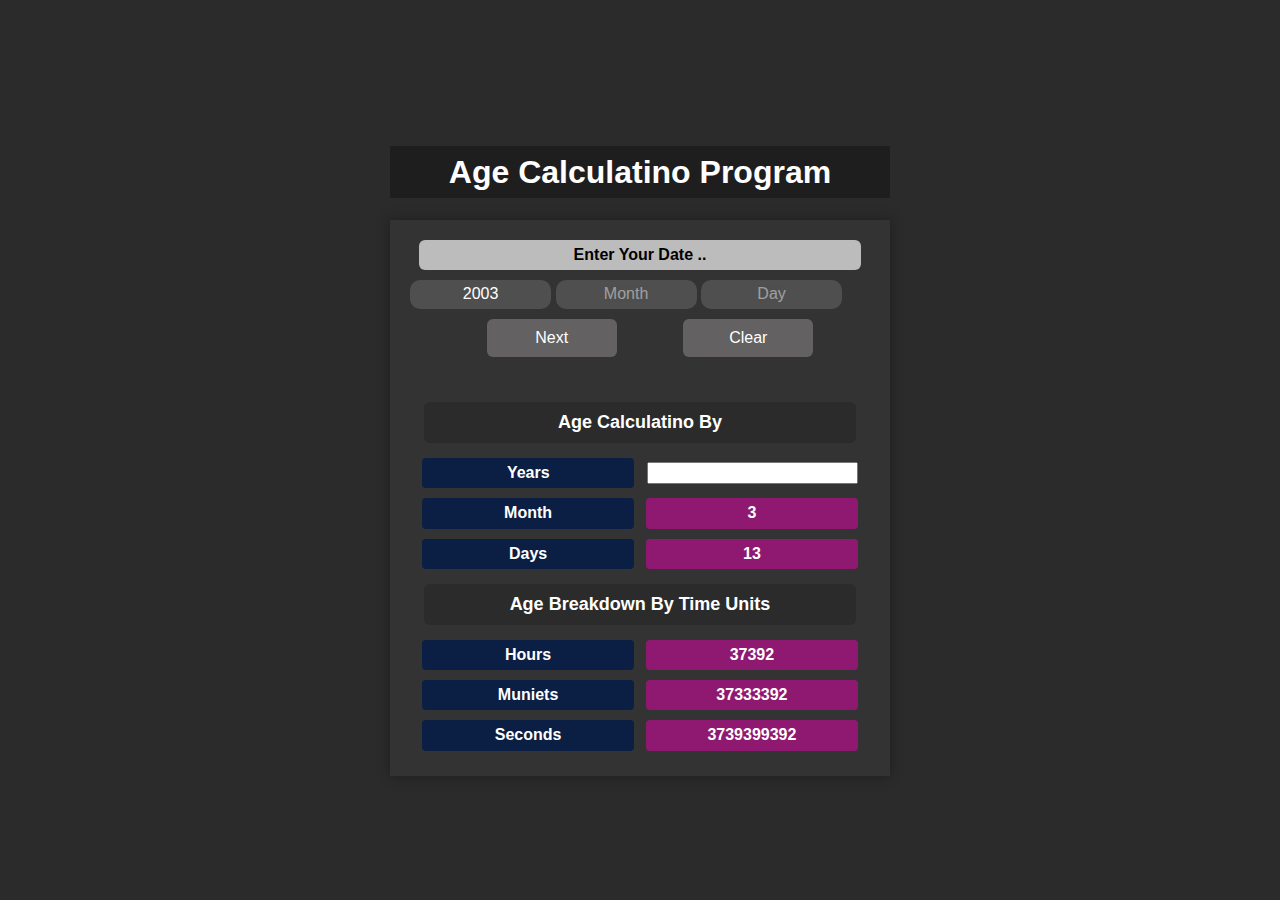
<file: frontend/Calc_Age/index.html>
<!DOCTYPE html>
<html lang="en">
<head>
  <meta charset="UTF-8">
  <meta name="viewport" content="width=device-width, initial-scale=1.0">
  <title>Calculator Age</title>
  <!-- Font Awesome -->
   <link rel="stylesheet" href="css/all.css">
   <link rel="stylesheet" href="css/all.min.css">
   <!-- CSS Style -->
    <link rel="stylesheet" href="css/main.css">
    <!-- Normaliztion -->
     <link rel="stylesheet" href="css/normalize.css">
</head>
<body>
  <h1>Age Calculatino Program</h1>
  <div class="container">
    <span class="ESpan">Enter Your Date ..</span>
    <div class="date">
      <div>
        <div class="inputs">
          <input type="text" placeholder="Years" id="yearinput" value="2003">
          <input type="text" placeholder="Month" id="month">
          <input type="text" placeholder="Day" id="day">
        </div>
        <div class="btns">
          <button onclick="calculate()">Next</button>
          <button onclick="clear()">Clear</button>
        </div>
      </div>
    </div>
    <h2>Age Calculatino By</h2>
    <div class="dyears">
      <span>Years</span>
      <input id="inputOutYear" type="text">
    </div>
    <div class="dmonth">
      <span>Month</span>
      <span>3</span>
    </div>
    <div class="ddays">
      <span>Days</span>
      <span>13</span>
    </div>
    <div>
      <h2>Age Breakdown By Time Units</h2>
    </div>
    <div class="dhours">
      <span>Hours</span>
      <span>37392</span>
    </div>
    <div class="dmunties">
      <span>Muniets</span>
      <span>37333392</span>
    </div>
    <div class="dseconds">
      <span>Seconds</span>
      <span>3739399392</span>
    </div>
  </div>

  <script src="main.js"></script>
</body>
</html>
</file>
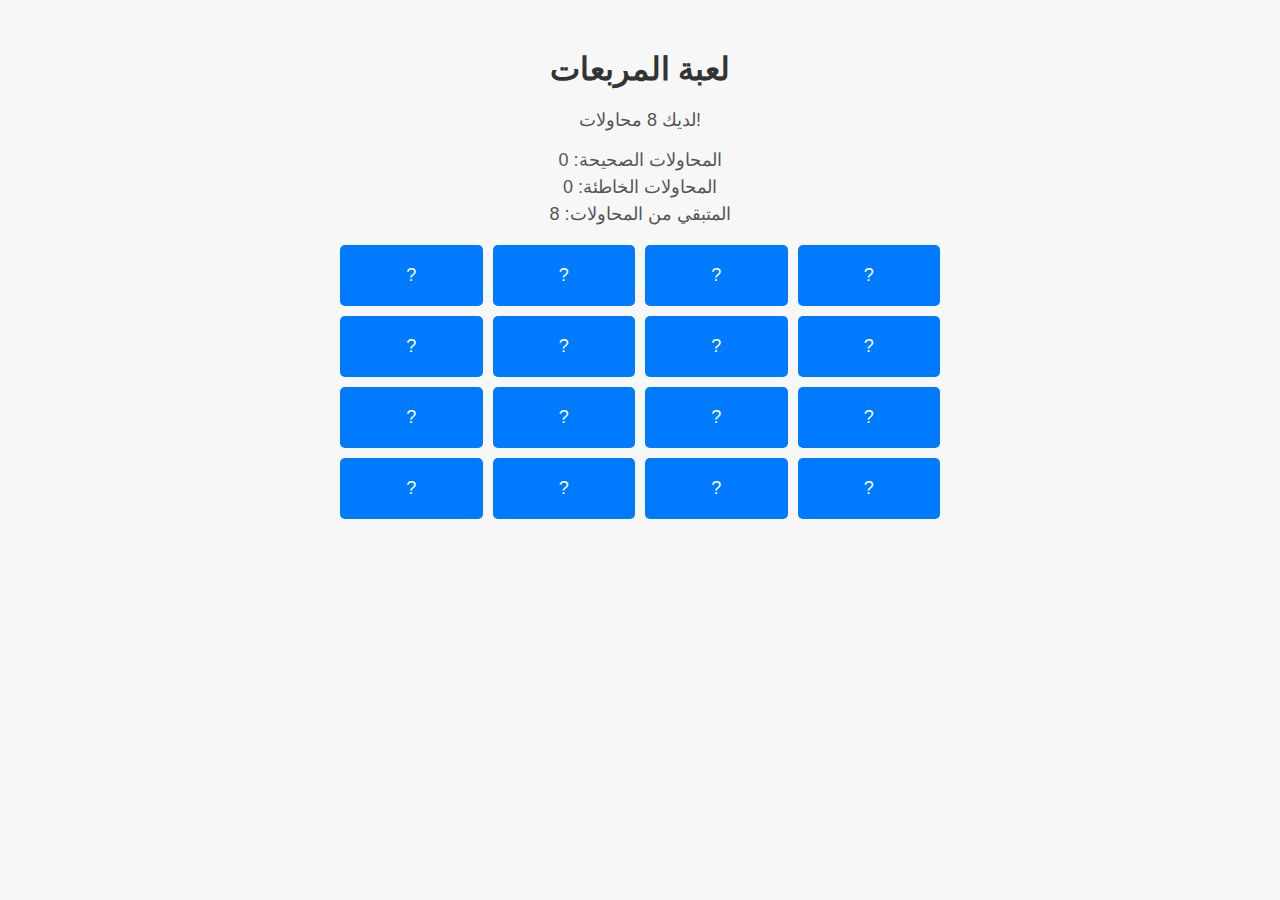
<file: frontend/Game-1/index.html>
<!DOCTYPE html>
<html lang="en">
<head>
  <meta charset="UTF-8">
  <meta name="viewport" content="width=device-width, initial-scale=1.0">
  <title>لعبة المربعات</title>
  <link rel="stylesheet" href="css/style.css">
</head>
<body>
  <div id="game">
    <h1>لعبة المربعات</h1>
    <p id="message">لديك 8 محاولات!</p>
    <div class="status">
      <p>المحاولات الصحيحة: <span id="correct-count">0</span></p>
      <p>المحاولات الخاطئة: <span id="wrong-count">0</span></p>
      <p>المتبقي من المحاولات: <span id="remaining-attempts">8</span></p>
    </div>
    <div class="grid">
      <!-- سيتم إنشاء المربعات باستخدام JavaScript -->
    </div>
  </div>
  <script src="js/main.js"></script>
</body>
</html>
</file>
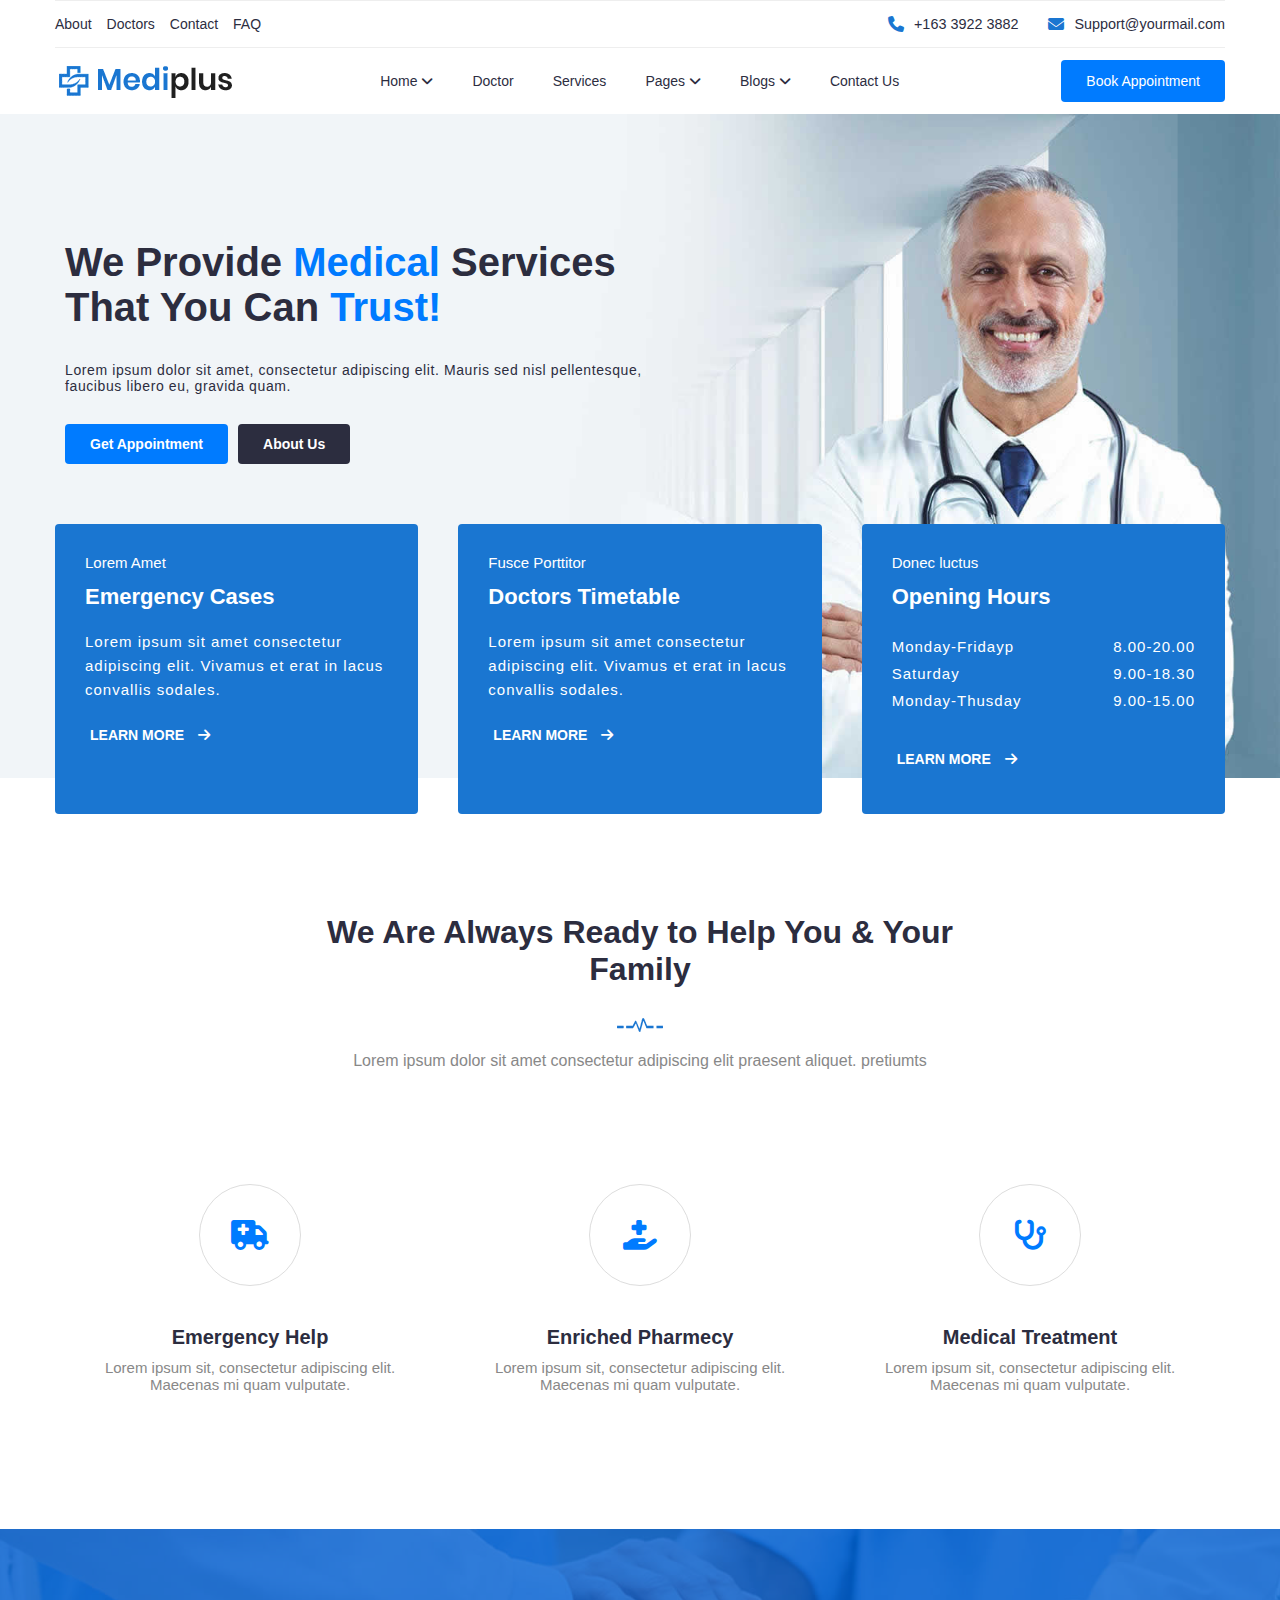
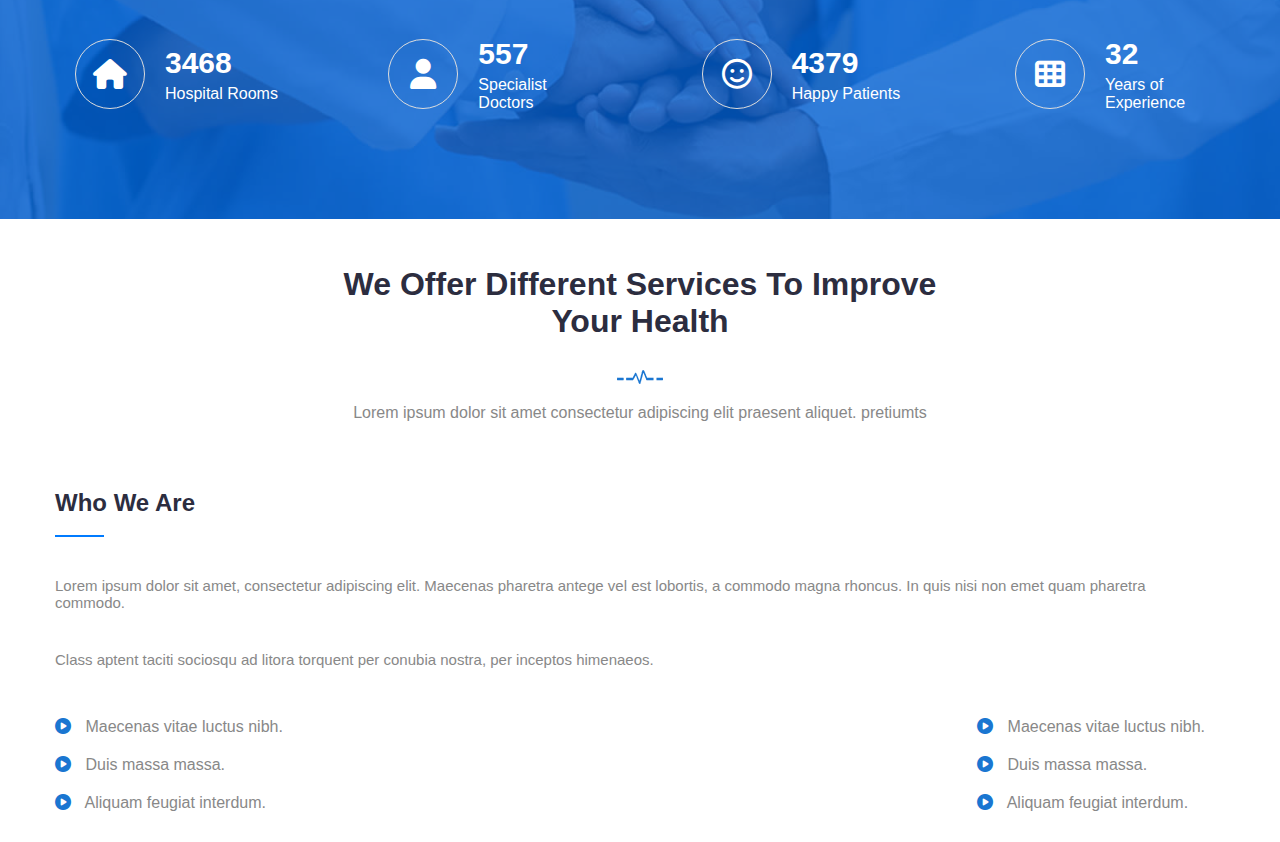
<file: frontend/mediplus-lite/index.html>
<!DOCTYPE html>
<html lang="en">
<head>
  <meta charset="UTF-8">
  <meta name="viewport" content="width=device-width, initial-scale=1.0">
  <title>Mediplus-Lite</title>
  <!-- Master Style CSS -->
  <link rel="stylesheet" href="css/master.css">
  <!-- Bootstrap -->
  <link rel="stylesheet" href="css/bootstrap.css">
  <!-- Font Awesome -->
  <link rel="stylesheet" href="css/all.css">
  <link rel="stylesheet" href="css/all.min.css">
</head>
<body>
  
  <!--! ===================================== Start Header ======================================== -->
  
  <div class="header">
    <div class="container">
      <div class="head">
        <ul>
          <li>About</li>
          <li>Doctors</li>
          <li>Contact</li>
          <li>FAQ</li>
        </ul>
        <div class="phone-mail">
          <div class="phone">
            <i class="fa-solid fa-phone"></i>
            <p>+163 3922 3882</p>
          </div>
          <div class="mail">
            <i class="fa-solid fa-envelope"></i>
            <p>Support@yourmail.com</p>
          </div>
        </div>
      </div>
      <div class="inner">
        <img src="img/logo.png" alt="Logo.img">
        <i id="mybar" onclick="mybar()" class="fa-solid fa-bars"></i>
        <ul id="main-ul" class="main-ul">
          <li>
            <a href="#">
              Home
              <i class="fa-solid fa-angle-down"></i>
            </a>
            <ul>
              <li>Home Page 1</li>
            </ul>
          </li>
          <li>
            <a href="#">Doctor</a>
          </li>
          <li>
            <a href="#">Services</a>
          </li>
          <li>
            <a href="#">
              Pages
              <i class="fa-solid fa-angle-down"></i>
            </a>
            <ul>
              <li>Error 404</li>
            </ul>
          </li>
          <li>
            <a href="#">
              Blogs
              <i class="fa-solid fa-angle-down"></i>
            </a>
            <ul>
              <li>Blogs Details</li>
            </ul>
          </li>
          <li>
            <a href="#">Contact Us</a>
          </li>
        </ul>
        <button><a href="#">Book Appointment</a></button>
      </div>
    </div>
  </div>
  
  <!--! ==================================== End Header    ======================================== -->
  <!--! ==================================== Start Slider  ======================================== -->
  
  <div id="slider" class="slider">
    <div class="container">
      <div class="text">
        <h1>We Provide <span>Medical</span>  Services That You Can <span>Trust!</span></h1>
        <p>Lorem ipsum dolor sit amet, consectetur adipiscing elit. Mauris sed nisl pellentesque, faucibus libero eu, gravida quam. </p>
        <div class="button">
          <a href="#"><span>Get Appointment </span></a>
          <a href="#">About Us</a>
        </div>
      </div>
      <div class="boxis">
        <div class="box box-1">
          <span>Lorem Amet</span>
          <h3>Emergency Cases</h3>
          <p>Lorem ipsum sit amet consectetur adipiscing elit. Vivamus et erat in lacus convallis sodales.</p>
          <a href="#">
            learn more
            <i class="fa-solid fa-arrow-right"></i>
          </a>
        </div>
        <div class="box box-2">
          <span>Fusce Porttitor</span>
          <h3>Doctors Timetable</h3>
          <p>Lorem ipsum sit amet consectetur adipiscing elit. Vivamus et erat in lacus convallis sodales.</p>
          <a href="#">
            learn more
            <i class="fa-solid fa-arrow-right"></i>
          </a>
        </div>
        <div class="box box-3">
          <span>Donec luctus</span>
          <h3>Opening Hours</h3>
          <div class="time">
            <div>
              <p class="tex">Monday-Fridayp</p>
              <p class="tex">Saturday</p>
              <p class="tex">Monday-Thusday</p>
            </div>
            <div>
              <p class="tim">8.00-20.00</p>
              <p class="tim">9.00-18.30</p>
              <p class="tim">9.00-15.00</p>
            </div>
          </div>
          <a href="#">
            learn more
            <i class="fa-solid fa-arrow-right"></i>
          </a>
        </div>
      </div>
    </div>
  </div>
  
  <!--! ==================================== End Slider =========================================== -->
  <!--! ==================================== Start Section-title ================================== -->
  
  <div class="section-title">
    <div class="container">
    <div class="flex-c f-col text-title">    
      <h2 class="mb-25">We Are Always Ready to Help You & Your Family</h2>
      <img src="img/section-img.png" alt="">
      <p class="mt-15">Lorem ipsum dolor sit amet consectetur adipiscing elit praesent aliquet. pretiumts</p>
    </div>
    
    <div class="boxis-2 flex-c ju-ct-between">
    
      <div class="box box-1">
        <div class="icon">
          <i class="fa-solid fa-truck-medical"></i>
        </div>
        <h3>Emergency Help</h3>
        <p>Lorem ipsum sit, consectetur adipiscing elit. Maecenas mi quam vulputate.</p>
      </div>
      
       <div class="box box-2">
        <div class="icon">
          <i class="fa-solid fa-hand-holding-medical"></i>
        </div>
        <h3>Enriched Pharmecy</h3>
        <p>Lorem ipsum sit, consectetur adipiscing elit. Maecenas mi quam vulputate.</p>
      </div>
      
      <div class="box box-3">
        <div class="icon">
          <i class="fa-solid fa-stethoscope"></i>
        </div>
        <h3>Medical Treatment</h3>
        <p>Lorem ipsum sit, consectetur adipiscing elit. Maecenas mi quam vulputate.</p>
      </div>
      
    </div>
    </div>
  </div>
  
  <!--! ==================================== End Section-title ==================================== -->
  <!--! ==================================== Start fun-facts   ==================================== -->
  <div class="fun-facts">
    <div class="container">
      <div class="row">
        <div class="box box-1">
          <div class="icon">
            <i class="fa-solid fa-house"></i>
          </div>
          <div class="info">
            <h3>3468</h3>
            <p>Hospital Rooms</p>
          </div>
        </div>
        <div class="box box-2">
          <div class="icon">
            <i class="fa-solid fa-user"></i>
          </div>
          <div class="info">
            <h3>557</h3>
            <p>Specialist Doctors</p>
          </div>
        </div>
        <div class="box box-3">
          <div class="icon">
            <i class="fa-regular fa-face-smile"></i>
          </div>
          <div class="info">
            <h3>4379</h3>
            <p>Happy Patients</p>
          </div>
        </div>
        <div class="box box-4">
          <div class="icon">
            <i class="fa-solid fa-table-cells"></i>
          </div>
          <div class="info">
            <h3>32</h3>
            <p>Years of Experience</p>
          </div>
        </div>
      </div>
    </div>
  </div>
  
  <!--! ==================================== End fun-facts     ==================================== -->
  <div class="container">
    <div class="flex-c f-col text-title">    
      <h2 class="mb-25">We Offer Different Services To Improve Your Health</h2>
      <img src="img/section-img.png" alt="">
      <p class="mt-15">Lorem ipsum dolor sit amet consectetur adipiscing elit praesent aliquet. pretiumts</p>
  </div>
  </div>
  <!--! ==================================== Start why choose ====================================== -->
  
  <div class="why-choose">
    <div class="container">
      <div class="box box-1">
        <h3>Who We Are</h3>
        <p>Lorem ipsum dolor sit amet, consectetur adipiscing elit. Maecenas pharetra antege vel est lobortis, a commodo magna rhoncus. In quis nisi non emet quam pharetra commodo.</p>
        <p>Class aptent taciti sociosqu ad litora torquent per conubia nostra, per inceptos himenaeos.</p>
        <div class="row">
          <div class="info">
            <ul>
              <li>
                <i class="fa-solid fa-circle-play"></i>
                Maecenas vitae luctus nibh.
              </li>
              <li>
                <i class="fa-solid fa-circle-play"></i>
                Duis massa massa.
              </li>
              <li>
                <i class="fa-solid fa-circle-play"></i>
                Aliquam feugiat interdum.
              </li>
            </ul>
          </div>
          <div class="info">
            <ul>
              <li>
                <i class="fa-solid fa-circle-play"></i>
                Maecenas vitae luctus nibh.
              </li>
              <li>
                <i class="fa-solid fa-circle-play"></i>
                Duis massa massa.
              </li>
              <li>
                <i class="fa-solid fa-circle-play"></i>
                Aliquam feugiat interdum.
              </li>
            </ul>
          </div>
          </div>
        </div>
        <!-- <div class="box box-2">
          <img src="img/pf3.jpg" alt="">
          <div class="posit">
            <i class="fa-solid fa-circle-play"></i>
          </div>
        </div> -->
      </div>
    </div>
  </div>
  
  <!--! ==================================== End why choose ====================================== -->
  <!-- <div class="facts">
    <div class="container">
      <div class="opacity-div"></div>
      <h2>Do you need Emergency Medical Care? Call @ 1234 56789</h2>
      <p>Lorem ipsum dolor sit amet consectetur, adipisicing elit. Earum a possimus sint accusantium dicta.</p>
      <div class="btns">
        <div>
          <a href="">
            Contact Now
          </a>
          <span></span>
        </div>
        <div>
          <a href="">
            Learn more
            <i class="fa-solid fa-arrow-right"></i>
          </a>
          <span></span>
        </div>
      </div>
    </div>
  </div> -->
  <script src="JS/main.js"></script>
</body>
</html>
</file>
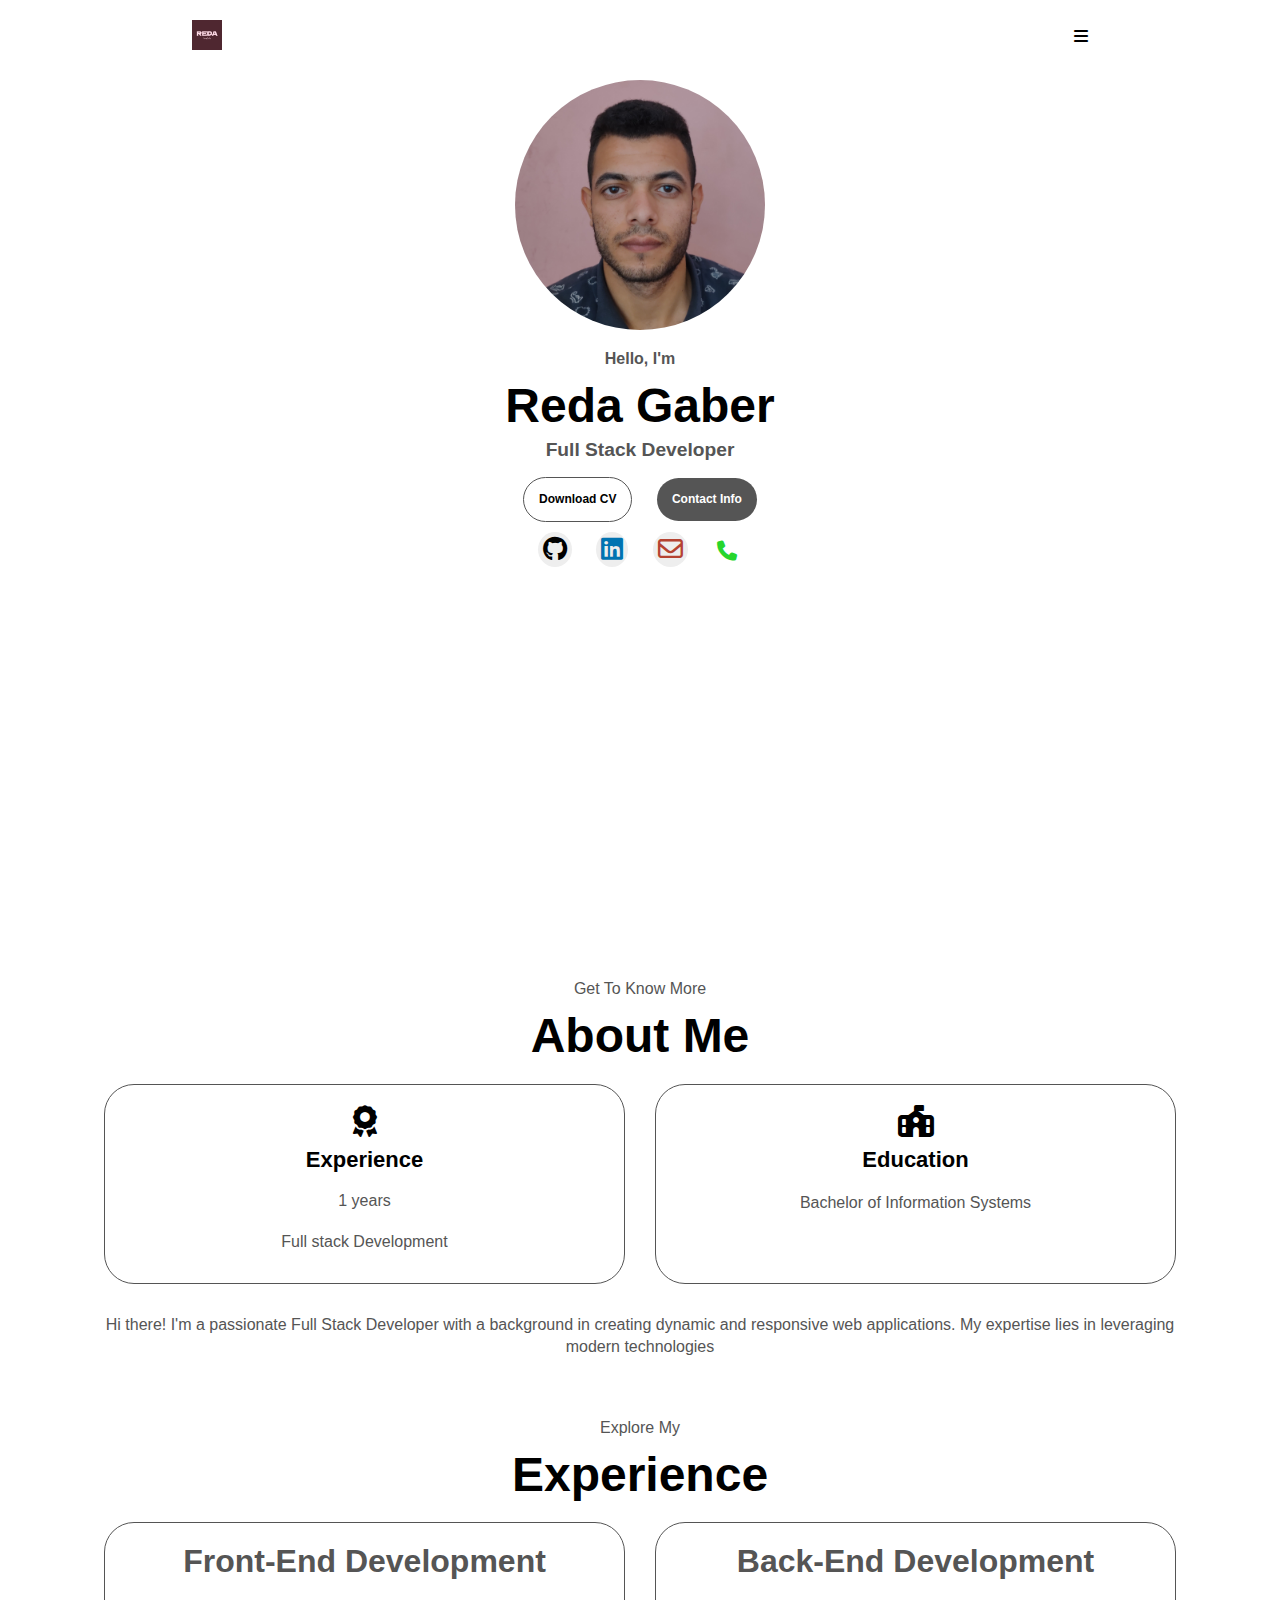
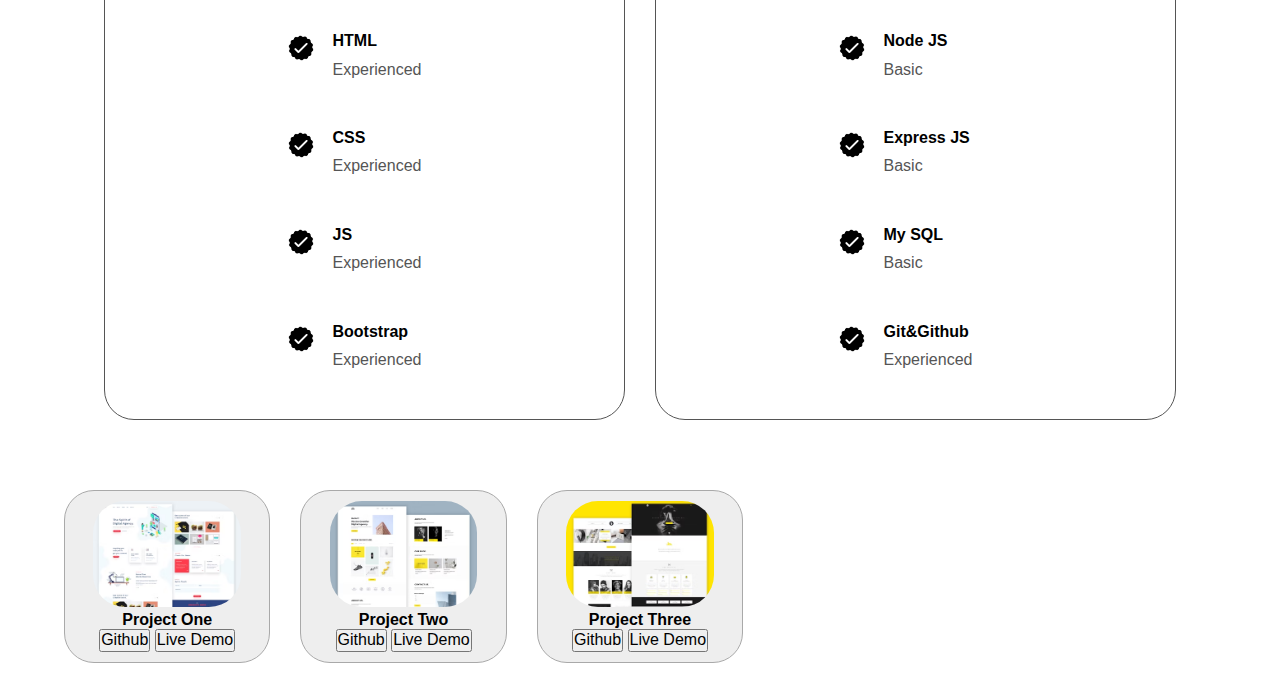
<file: frontend/Portfolio-2/index.html>
<!DOCTYPE html>
<html lang="en">
<head>
  <meta charset="UTF-8">
  <meta name="viewport" content="width=device-width, initial-scale=1.0">
  <title>Portfolio</title>
  <!-- Main Template CSS File -->
  <link rel="stylesheet" href="css/master.css">
  <!-- Render All Elements Normally -->
  <link rel="stylesheet" href="css/normalize.css">
  <!-- Font Awesome [icons] -->
  <link rel="stylesheet" href="css/all.css">
  <link rel="stylesheet" href="css/all.min.css">

  <link rel="icon" href=
"images/main_icon.png"
        type="image/x-icon" />
</head>
<body id="body">
  <!-- Start Header -->
  <div class="header">
    <div class="container">
      <div class="logo">
        <img src="images/main_icon.png" alt="">
      </div>
      <div class="links">
        <div class="icon">
          <i onclick="openLinks()" id="open-links" class="fa-solid fa-bars"></i>
          <i  onclick="closeLinks()" id="close-links" class="fa-solid fa-xmark"></i>
          <ul id="ul">
            <li><a href="#about">About</a></li>
            <li><a href="#Experience">Experience</a></li>
            <li><a href="#">Projects</a></li>
            <li><a href="#">Contact Me</a></li>
          </ul>
        </div>
      </div>
    </div>
  </div>
  <!-- End Header -->
  <!-- Start Home-page -->
  <div class="Home-page">
    <div class="container">
      <dim class="image">
        <img src="images/Me-4.jpg" alt="">
      </dim>
      <span>Hello, I'm</span>
      <h1>Reda Gaber</h1>
      <p>Full Stack Developer</p>
      <div class="btns">
        <button>Download CV</button>
        <button>Contact Info</button>
      </div>
      <div class="icons">
        <a href="https://github.com/Reda-Github">
          <i class="fa-brands fa-github"></i>
        </a>
        <a href="https://www.linkedin.com/in/reda-jaber-3875b6325/">
          <i class="fa-brands fa-linkedin"></i>
        </a>
        <a href="mailto: mr.reda.jaber@gmail.com">
          <i class="fa-regular fa-envelope"></i>
        </a>
        <a href="tel:+201201371335">
          <i class="fa-solid fa-phone"></i>
        </a>
      </div>
    </div>
  </div>
<!-- Start About -->
<div id="about" class="about">
  <div class="container">
    <p>Get To Know More</p>
    <h2>About Me</h2>
    <div class="parent">
      <div class="box box-1">
        <i class="fa-solid fa-award"></i>
        <h6>Experience</h6>
        <p>1 years</p>
        <p>Full stack Development</p>
      </div>
      
      <div class="box box-2">
        <i class="fa-solid fa-school-flag"></i>
        <h6>Education</h6>
        <p>
          Bachelor of Information Systems</p>
      </div>
      
    </div>
    <p>Hi there! I'm a passionate Full Stack Developer with a background in creating dynamic and responsive web applications. My expertise lies in leveraging modern technologies</p>
  </div>
</div>
<!-- End About -->
<!-- Start Experience -->
<div id="Experience" class="Experience">
  <div class="container">
    <p>Explore My</p>
    <h2>Experience</h2>
    <div class="parent">
      <div class="box box-1">
        <h3>Front-End Development</h3>
        <div class="skill">
          <img src="images/checkmark.png" alt="img.icon">
          <div class="text">
            <h4>HTML</h4>
            <p>Experienced</p>
          </div>
        </div>
        <div class="skill">
          <img src="images/checkmark.png" alt="img.icon">
          <div class="text">
            <h4>CSS</h4>
            <p>Experienced</p>
          </div>
        </div>
        <div class="skill">
          <img src="images/checkmark.png" alt="img.icon">
          <div class="text">
            <h4>JS</h4>
            <p>Experienced</p>
          </div>
        </div>
        <div class="skill">
          <img src="images/checkmark.png" alt="img.icon">
          <div class="text">
            <h4>Bootstrap</h4>
            <p>Experienced</p>
          </div>
        </div>
      </div>
      
      <div class="box box-2">
        <h3>Back-End Development</h3>
        <div class="skill">
          <img src="images/checkmark.png" alt="img.icon">
          <div class="text">
            <h4>Node JS</h4>
            <p>Basic</p>
          </div>
        </div>
        <div class="skill">
          <img src="images/checkmark.png" alt="img.icon">
          <div class="text">
            <h4>Express JS</h4>
            <p>Basic</p>
          </div>
        </div>
        <div class="skill">
          <img src="images/checkmark.png" alt="img.icon">
          <div class="text">
            <h4>My SQL</h4>
            <p>Basic</p>
          </div>
        </div>
        <div class="skill">
          <img src="images/checkmark.png" alt="img.icon">
          <div class="text">
            <h4>Git&Github</h4>
            <p>Experienced</p>
          </div>
        </div>
      </div>
      </div>
    </div>
  </div>
</div>
<!-- End Experience -->
<!-- Start Projects-->
<div class="projects">
  <div class="container">
    <div class="box">
      <div class="image">
        <img src="images/template-2.avif" alt="">
      </div>
      <h4>Project One</h4>
      <div class="btns">
        <button>Github</button>
        <button>Live Demo</button>
      </div>
    </div>
    <div class="box">
      <div class="image">
        <img src="images/template-1.avif" alt="">
      </div>
      <h4>Project Two</h4>
      <div class="btns">
        <button>Github</button>
        <button>Live Demo</button>
      </div>
    </div>
    <div class="box">
      <div class="image">
        <img src="images/template-3.avif" alt="">
      </div>
      <h4>Project Three</h4>
      <div class="btns">
        <button>Github</button>
        <button>Live Demo</button>
      </div>
    </div>
  </div>
</div>
<!-- End Projects-->
<script src="JS/mainScript.js"></script>
</body>
</html>
</file>
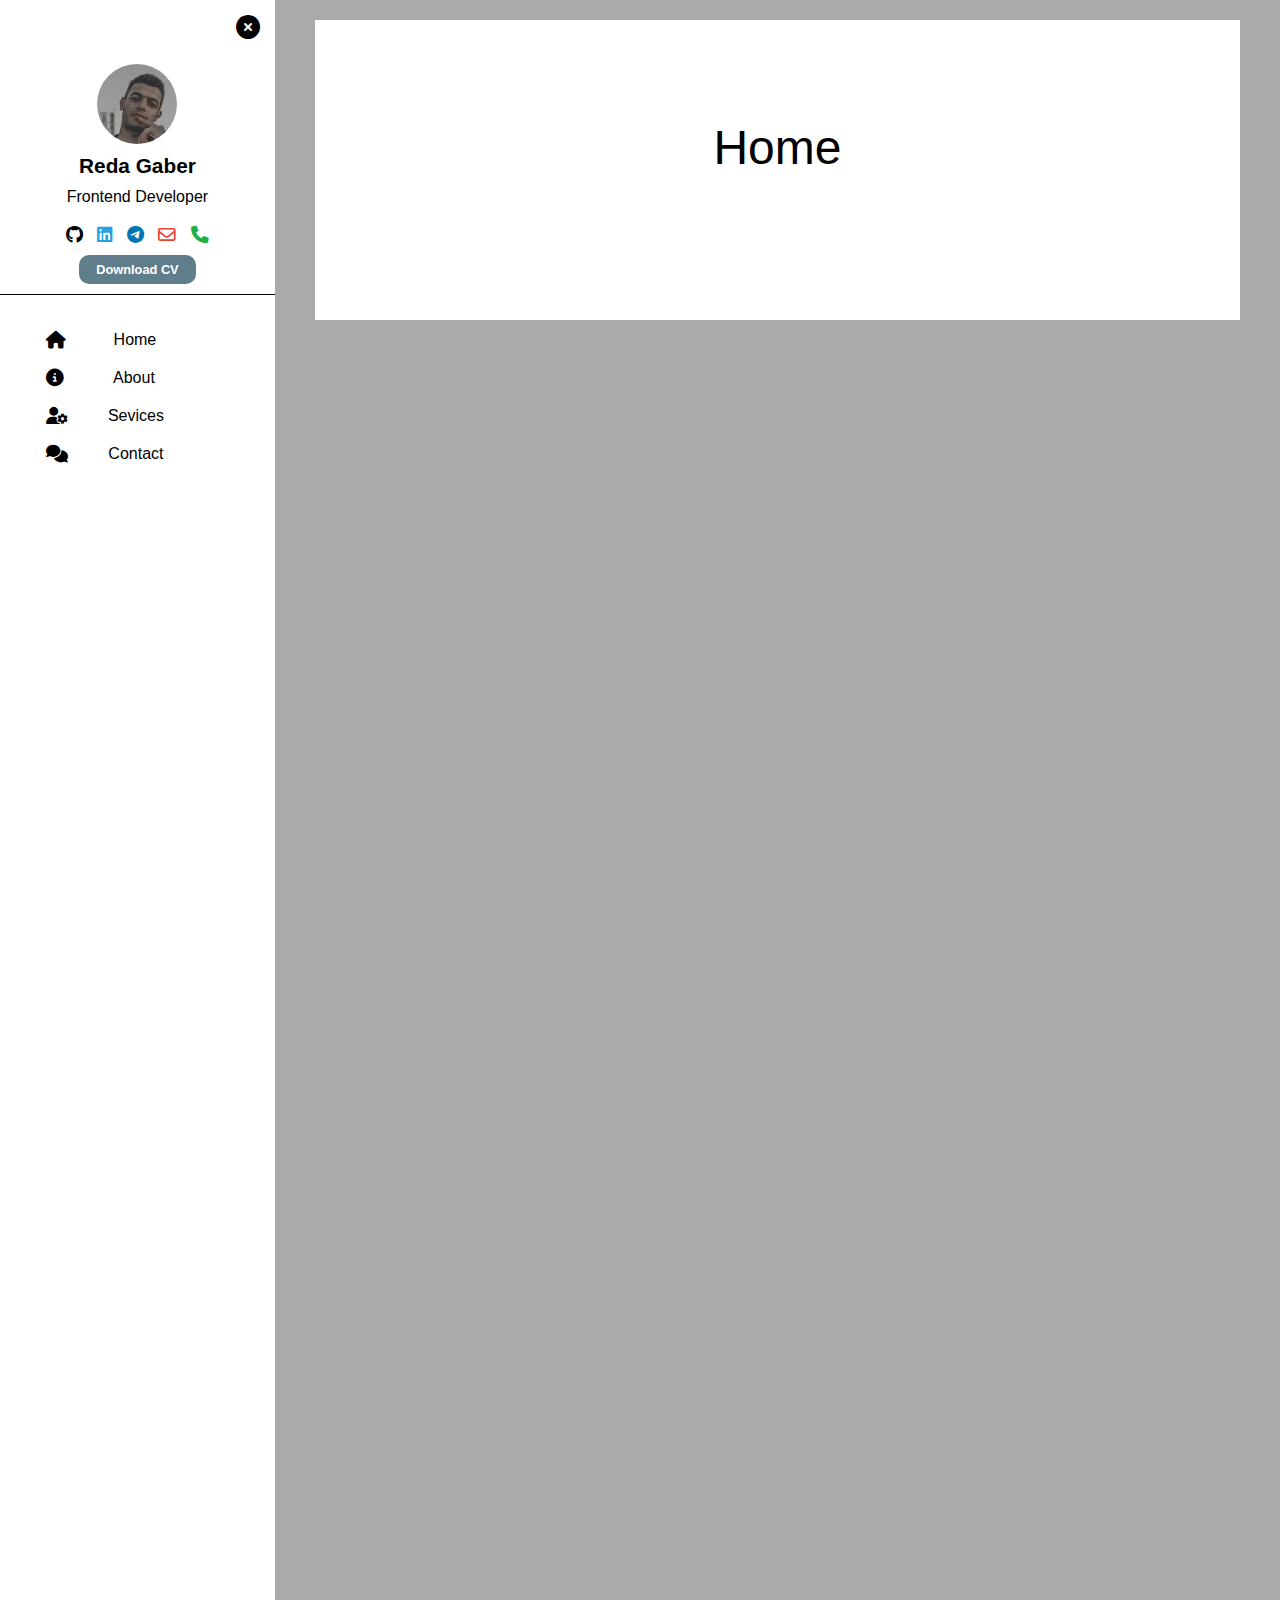
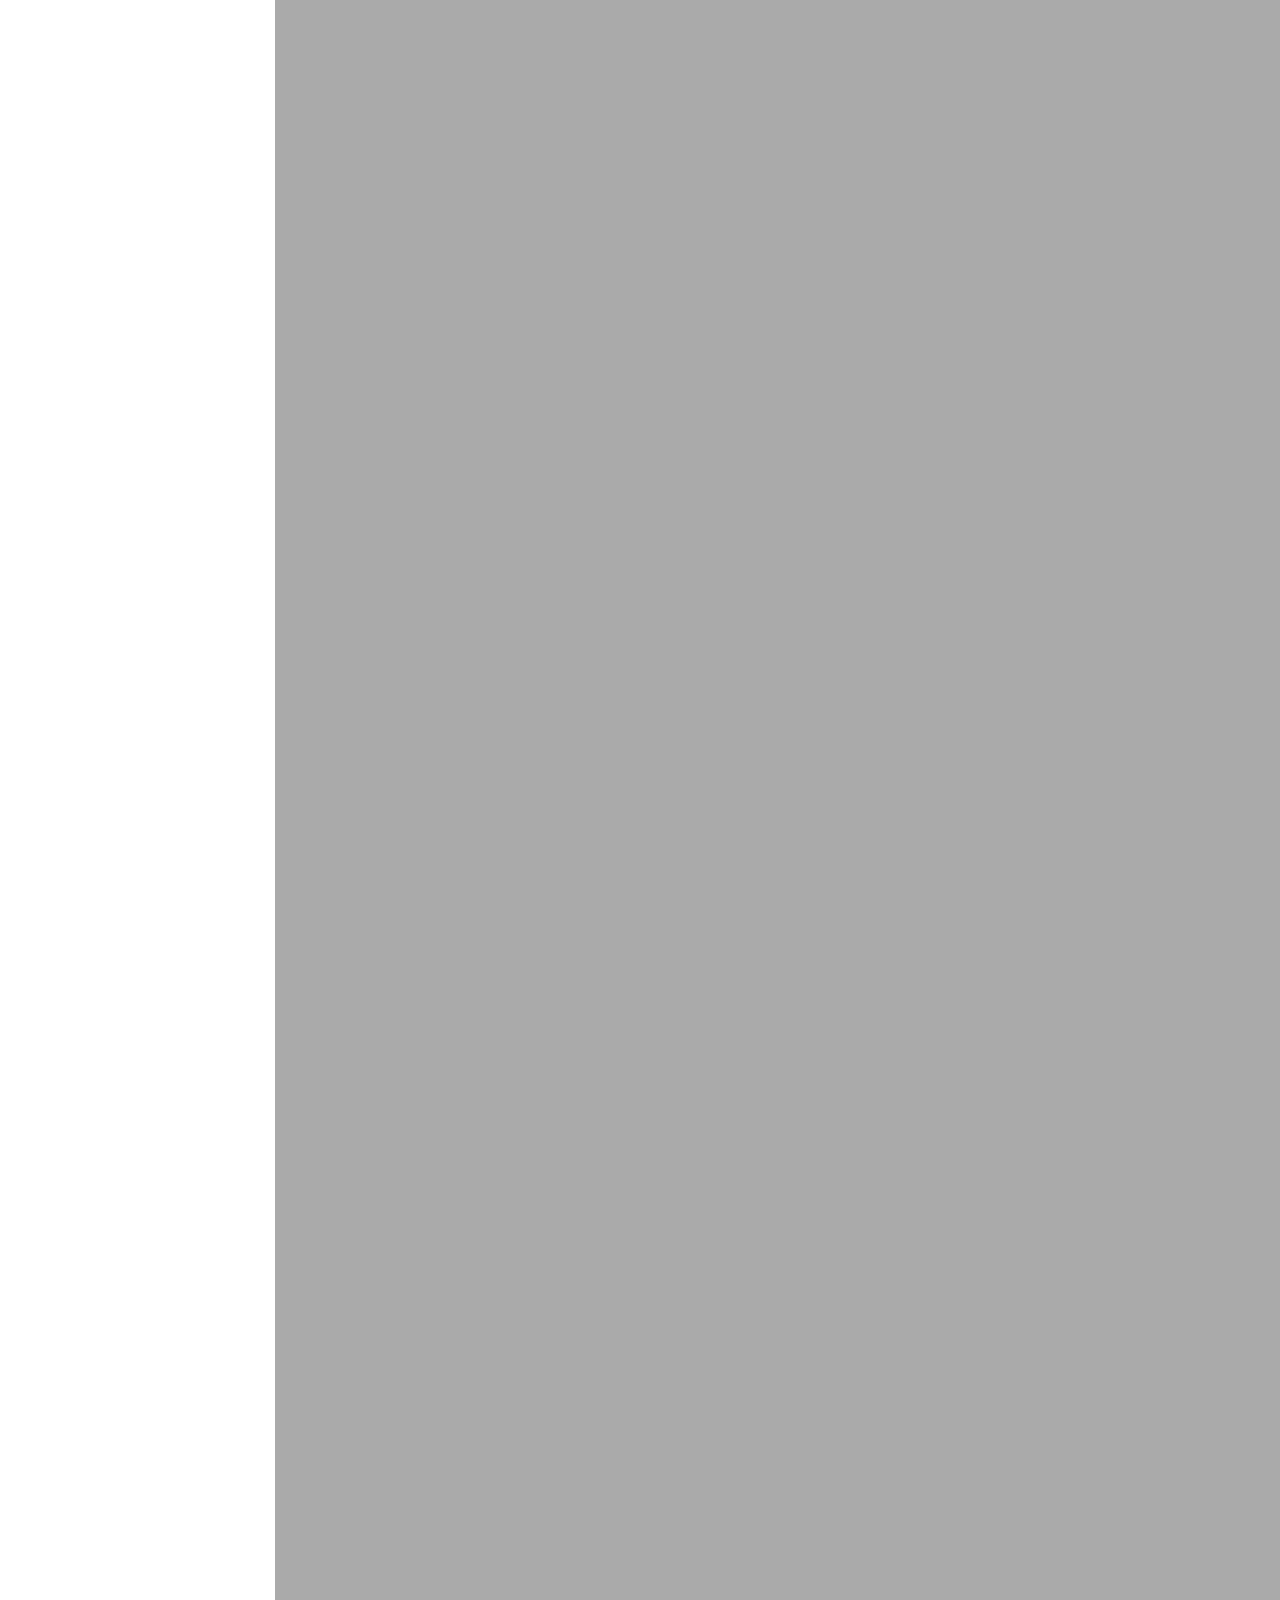
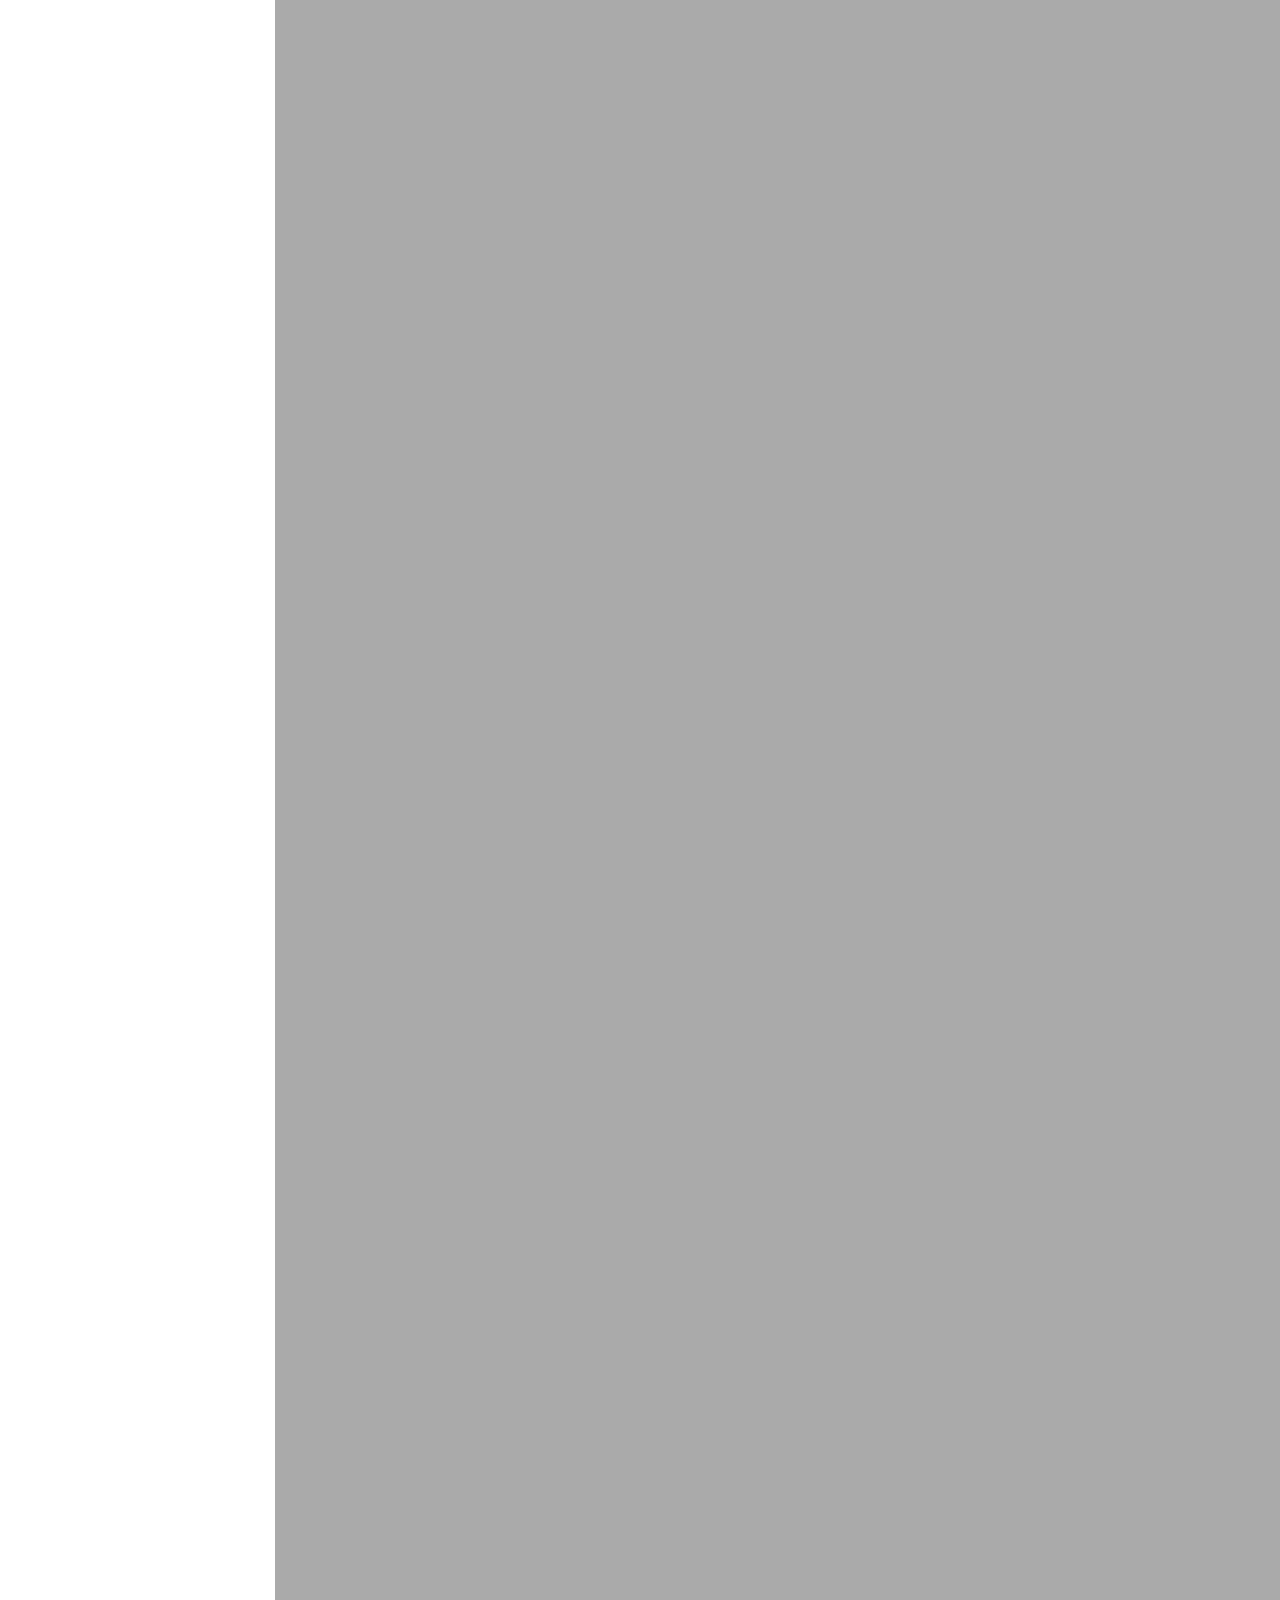
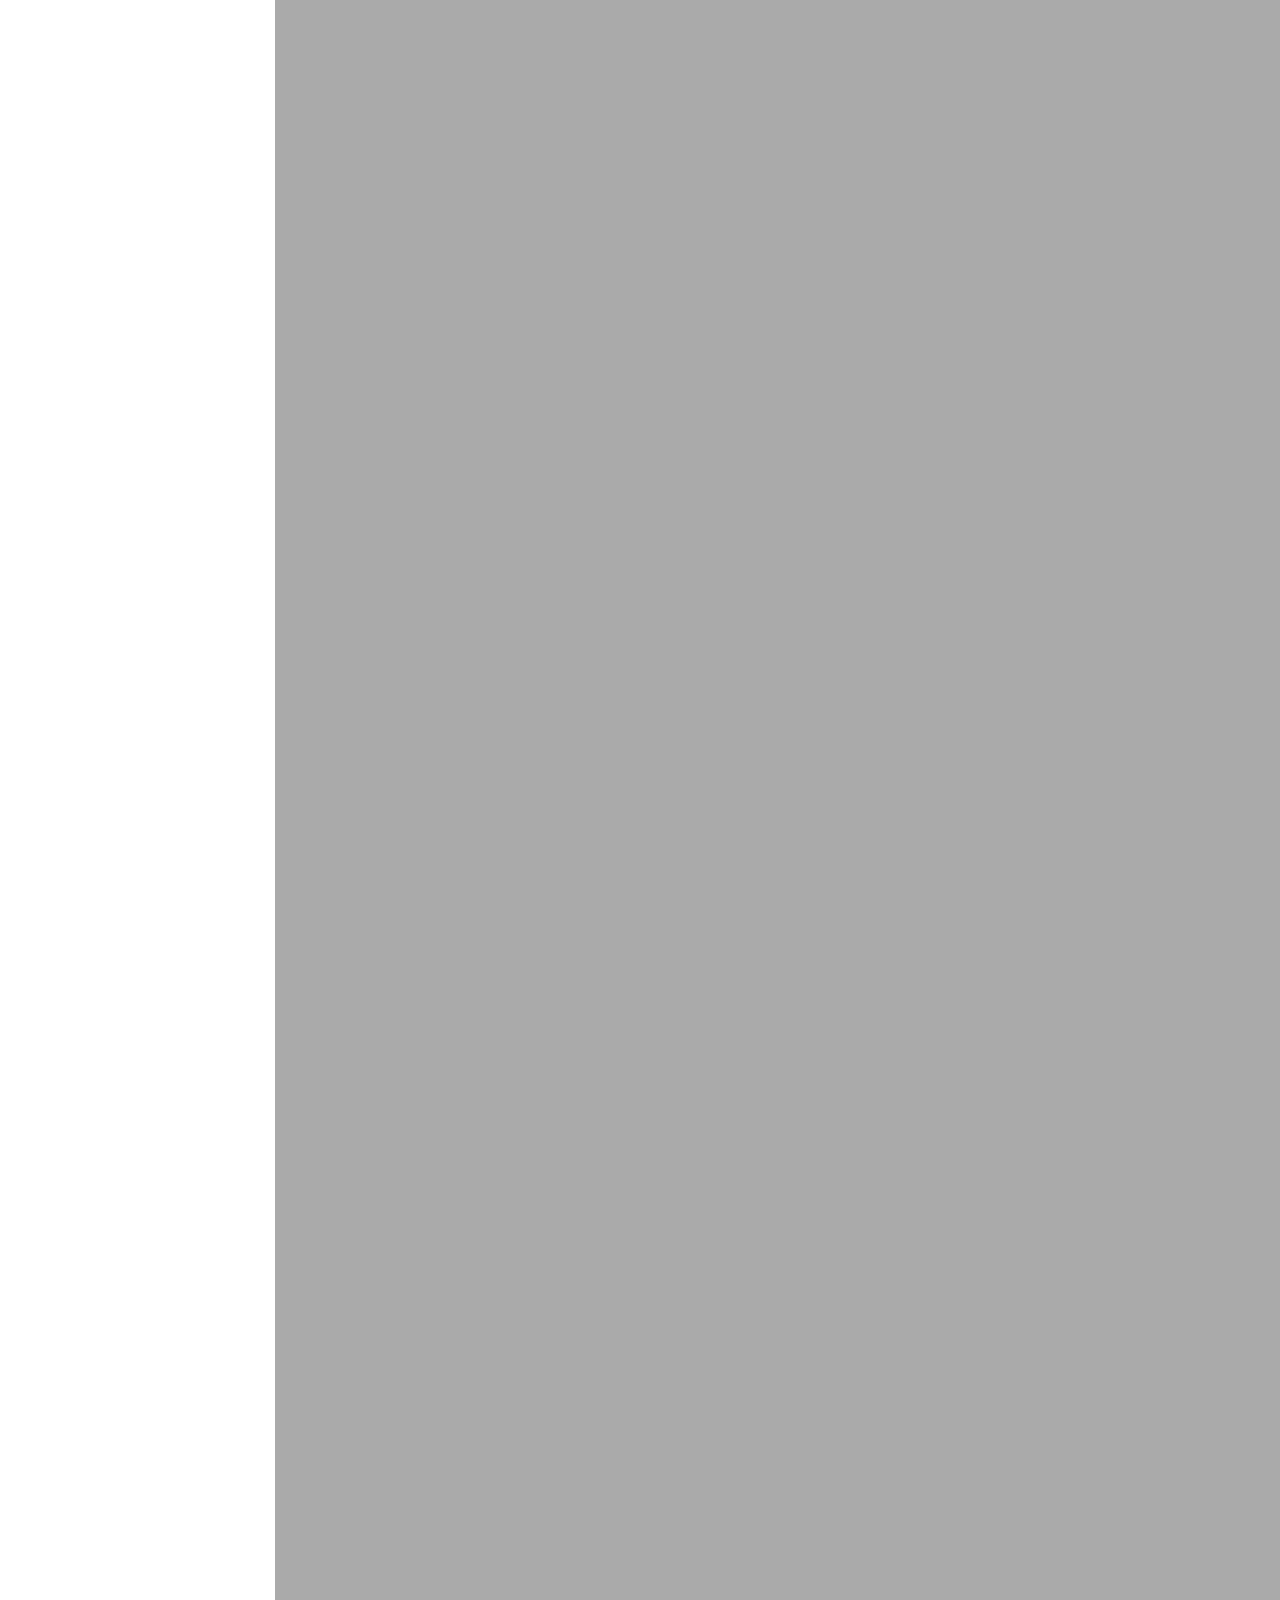
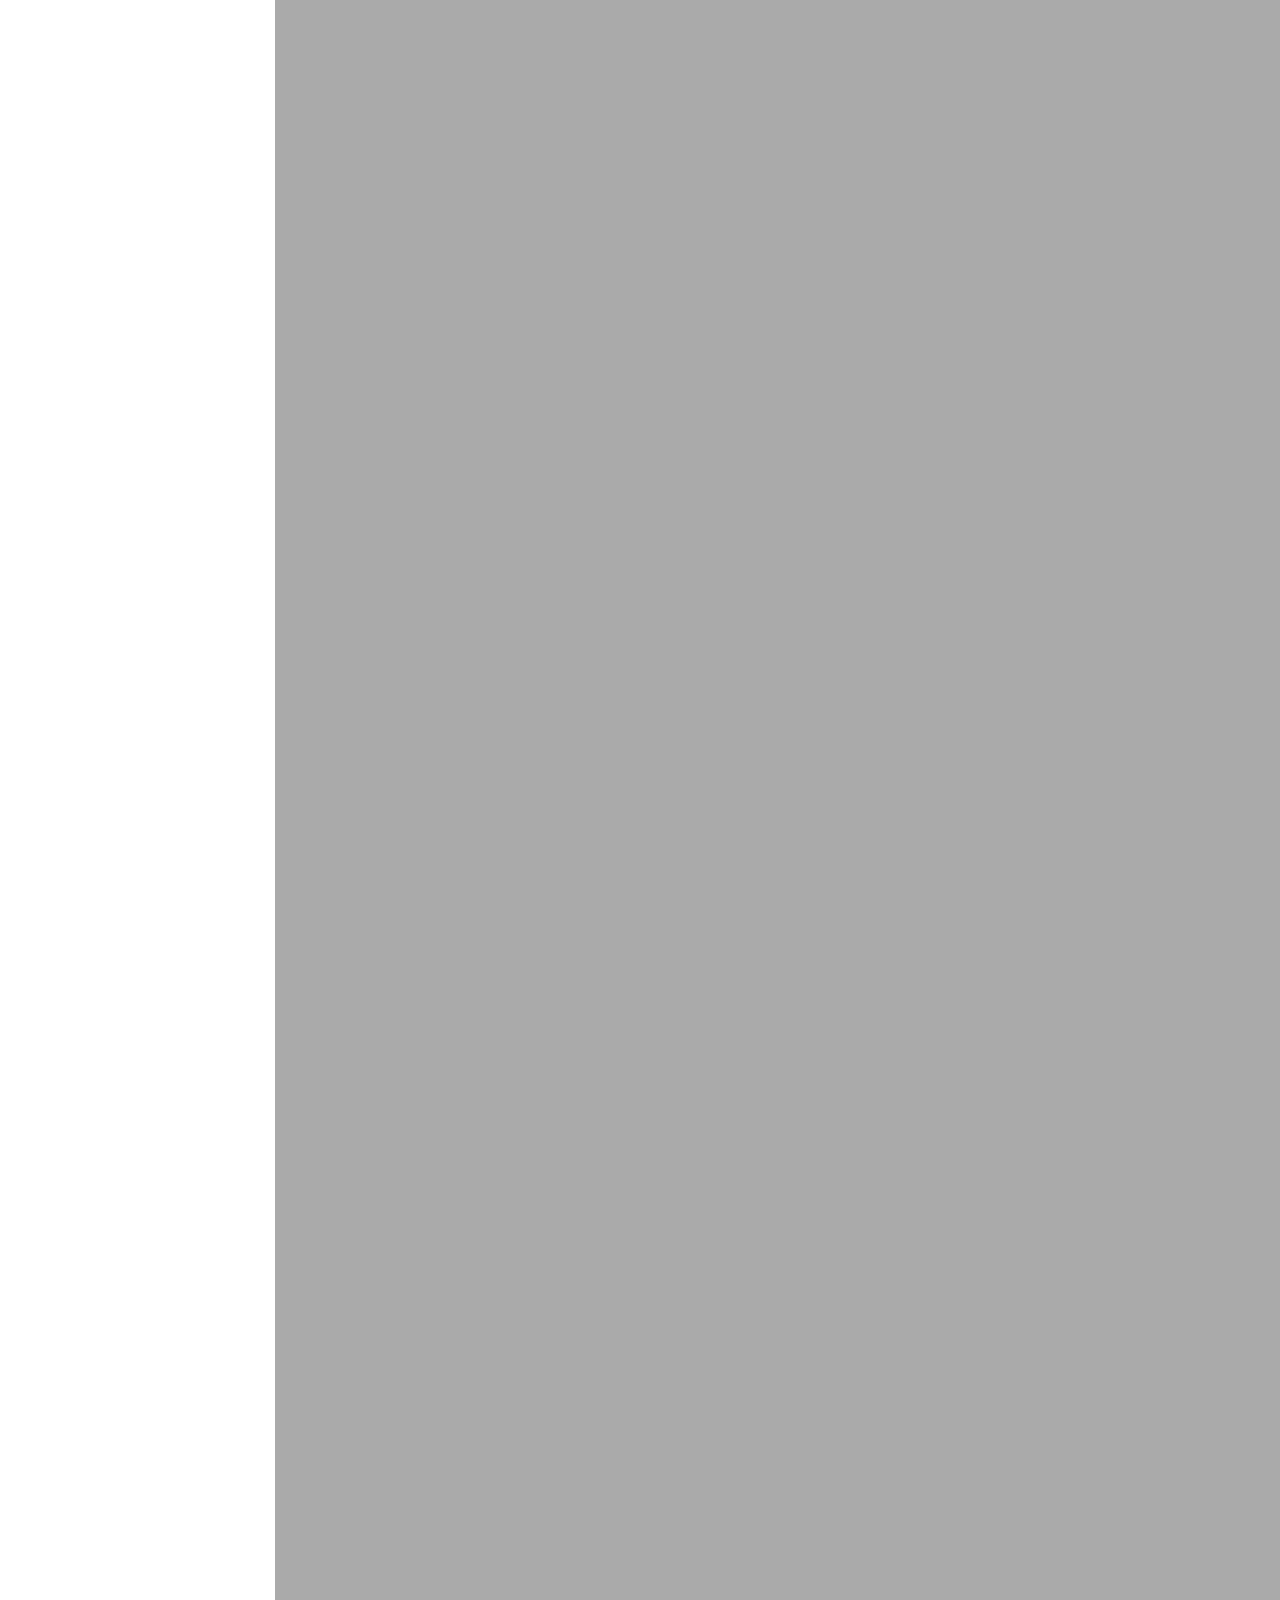
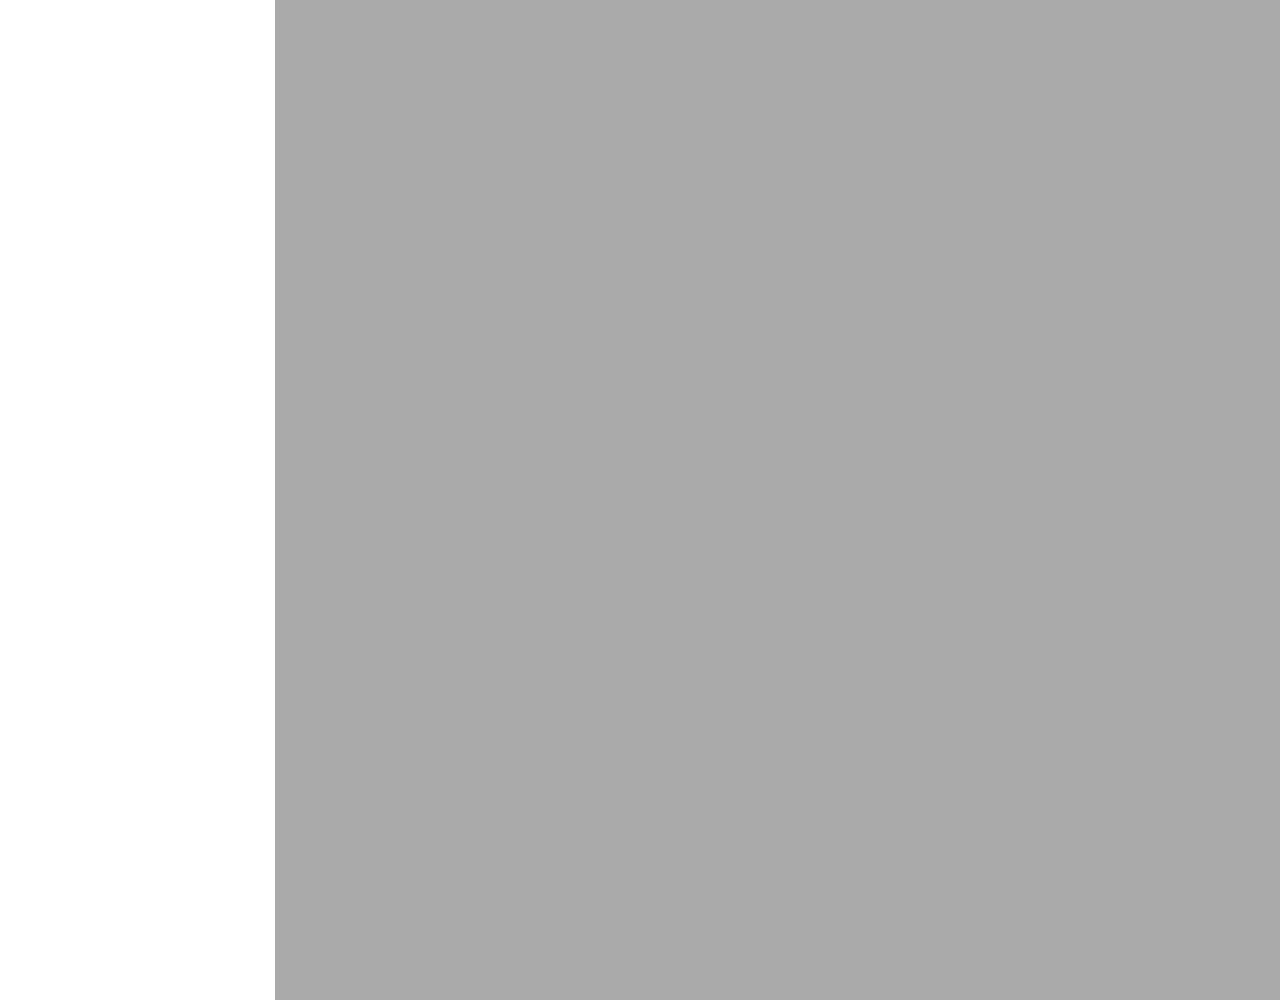
<file: frontend/portfolio/index.html>
<!DOCTYPE html>
<html lang="en">

<head>
  <meta charset="UTF-8">
  <meta name="viewport" content="width=device-width, initial-scale=1.0">
  <link rel="stylesheet" href="css/style.css">
  <!-- Font Awesome -->
  <link rel="stylesheet" href="css/all.css">
  <link rel="stylesheet" href="css/all.min.css">
  <link rel="stylesheet" href="css/regular.css">
  <link rel="stylesheet" href="css/regular.min.css">
  <title>Portfolio</title>
</head>

<body>

  <div class="link-float">
    <ul>
      <li id="icon-home"><a href="#"><i class="fa-solid fa-house"></i></a></li>
      <li id="icon-about"><a href="#"><i class="fa-solid fa-circle-info"></i></a></li>
      <li id="icon-services"><a href="#"><i class="fa-solid fa-user-gear"></i></a></li>
      <li id="icon-contact"><a href="#"><i class="fa-solid fa-comments"></i></a></li>
    </ul>
  </div>

  <div id="sidebar" class="sidebar">
    <div class="colse">
      <i id="close-icon" class="fa-solid fa-circle-xmark"></i>
    </div>
    <div class="img">
      <img src="img/Me.jpg" alt>
    </div>
    <div class="my-data">
      <h2>Reda Gaber</h2>
      <span>Frontend Developer</span>
    </div>
    <div id="icons" class="icons">
      <a href="#"><i class="fa-brands fa-github"></i></a>
      <a href="#"><i class="fa-brands fa-linkedin"></i></a>
      <a href="#"><i class="fa-brands fa-telegram"></i></a>
      <a href="#"><i class="fa-regular fa-envelope"></i></a>
      <a href="#"><i class="fa-solid fa-phone"></i></a>
      <div class="cv-btn">
        <button download="cv.pdf">Download CV</button>
      </div>
    </div>

    <div class="links">
      <ul>
        <li id="i-home"><a href="#">
            <i class="fa-solid fa-house"></i>
            <div>
              <span>Home</span>
            </div>
          </a></li>
        <li id="i-about"><a href="#">
            <i class="fa-solid fa-circle-info"></i>
            <div>
              <span>About</span>
            </div>
          </a></li>
        <li id="i-services"><a href="#">
            <i class="fa-solid fa-user-gear"></i>
            <div>
              <span>Sevices</span>
            </div>
          </a></li>
        <li id="i-contact"><a href="#">
            <i class="fa-solid fa-comments"></i>
            <div>
              <span>Contact</span>
            </div>
          </a></li>
      </ul>
    </div>
  </div>
  <div class="content">
    <div id="home" class="home">Home</div>
    <div id="about" class="about">About</div>
    <div id="services" class="services">Services</div>
    <div id="contact" class="contact">Contact</div>
  </div>

  <script src="script.js"></script>
</body>

</html>
</file>
<file: frontend/Calc_Age/css/main.css>
* {
  box-sizing: border-box;
  padding: 0;
  margin: 0;
}
body {
  font-family: Arial, Helvetica, sans-serif;
  background-color: #2b2b2b;
  height: 100vh;
  display: flex;
  align-items: center;
  flex-direction: column;
  justify-content: center;
}
h1 {
  font-size: 28px;
  background: #1f1e1e;
  color: white;
  padding: 8px;
  width: 500px;
  text-align: center;
}
.container {
  background: #333;
  color: white;
  width: 500px;
  padding: 20px;
  box-shadow: 0 0 10px #1f1e1e;
}
@media (max-width: 767px) {
  .container,
  h1 {
    width: 80%;
  }
}
.ESpan {
  width: 96%;
  margin: 0 auto;
  background: rgb(188 188 188) !important;
  color: black;
  border-radius: 6px;
}
.btns {
  margin: 10px;
}
.btns button {
  background-color: #636161;
  color: white;
  padding: 10px;
  width: 130px;
  border: none;
  border-radius: 6px;
}
h2 {
  background-color: #2b2b2b;
  width: 94%;
  padding: 10px;
  margin: 10px auto;
  font-size: 18px;
  font-weight: bold;
  text-align: center;
  border-radius: 6px;
}
.container div:not(:first-child) {
  display: flex;
  align-items: center;
  justify-content: space-evenly;
  width: 100%;
}
.date {
  margin: 10px 0 35px;
}
.date input {
  width: calc(92% / 3);
  padding: 5px 10px;
  background: #4f4f4f;
  color: white;
  text-align: center;
  outline: none;
  border: none;
  border-radius: 10px;
}
.date input::placeholder {
  color: #eee;
  opacity: 0.5;
}

div span {
  display: block;
  width: calc(92% / 2);
  padding: 6px;
  margin-top: 5px;
  margin-bottom: 5px;
  text-align: center;
  font-size: 20x;
  font-weight: 600;
  border-radius: 4px;
}
div span:first-child {
  background-color: #0b1e43;
}
div span:last-child {
  background-color: #8f1971;
}
@media (max-width: 600px) {
  h1 {
    font-size: 18px !important;
  }
  h2 {
    font-size: 14px;
  }
  div span {
    font-size: 13px;
  }
  .date input::placeholder {
    font-size: 13px;
  }
}
</file>
<file: frontend/Game-1/css/style.css>
body {
  font-family: Arial, sans-serif;
  text-align: center;
  background-color: #f7f7f7;
  margin: 0;
  padding: 0;
}

#game {
  margin: 50px auto;
  width: 80%;
  max-width: 600px;
}

h1 {
  color: #333;
}

p {
  font-size: 18px;
  color: #555;
}

.status {
  margin: 10px 0;
}

.status p {
  margin: 5px 0;
}

.grid {
  display: grid;
  grid-template-columns: repeat(4, 1fr);
  gap: 10px;
  margin-top: 20px;
}

.grid button {
  width: 100%;
  padding: 20px 0;
  background-color: #007bff;
  color: white;
  border: none;
  font-size: 18px;
  border-radius: 5px;
  cursor: pointer;
  transition: background-color 0.3s ease;
}

.grid button:disabled {
  background-color: #cccccc;
  cursor: not-allowed;
  color: #666;
}

.correct {
  background-color: #28a745 !important;
}

.wrong {
  background-color: #dc3545 !important;
}
</file>
<file: frontend/mediplus-lite/css/master.css>
/* !======================== Start Global Ruls  ======================== */
* {
  box-sizing: border-box;
  -moz-box-sizing: border-box;
  -webkit-box-sizing: border-box;
  padding: 0;
  margin: 0;
  transition: var(--transition);
}
html {
  scroll-behavior: smooth;
}
body {
  font-family: var(--font-family-sans-serif);
}
ul {
  list-style: none;
}
a {
  text-decoration: none;
}
:root {
  --main-color: #1A76D1;
  --gray-color: #f9f9f9;
  --white-color: #fff;
  --text-color: #2C2D3F;
  --padding-10: 10px;
  --transition: 0.3s;
  --blue: #007bff;
  --indigo: #6610f2;
  --purple: #6f42c1;
  --pink: #e83e8c;
  --red: #dc3545;
  --orange: #fd7e14;
  --yellow: #ffc107;
  --green: #28a745;
  --teal: #20c997;
  --cyan: #17a2b8;
  --white: #fff;
  --gray: #868e96;
  --gray-dark: #343a40;
  --primary: #007bff;
  --secondary: #868e96;
  --success: #28a745;
  --info: #17a2b8;
  --warning: #ffc107;
  --danger: #dc3545;
  --light: #f8f9fa;
  --dark: #343a40;
  --breakpoint-xs: 0;
  --breakpoint-sm: 576px;
  --breakpoint-md: 768px;
  --breakpoint-lg: 992px;
  --breakpoint-xl: 1200px;
  --font-family-sans-serif: -apple-system, BlinkMacSystemFont, "Segoe UI", Roboto, "Helvetica Neue", Arial, sans-serif, "Apple Color Emoji", "Segoe UI Emoji", "Segoe UI Symbol";
  --font-family-monospace: "SFMono-Regular", Menlo, Monaco, Consolas, "Liberation Mono", "Courier New", monospace;

}
/* Extra small devices (phones, 600px and down) */
.container {
  margin: 0 auto;
}
@media only screen and (max-width: 550px) {
  .container {
    width: 300px;
  }
}
@media only screen and (min-width: 551px) {
  .container {
    width: 500px;
  }
}

/* Medium devices (landscape tablets, 768px and up) */
@media only screen and (min-width: 768px) {
  .container {
    width: 750px;
  }
}

/* Large devices (laptops/desktops, 992px and up) */
@media only screen and (min-width: 992px) {
  .container {
    width: 970px;
    /* max-width: 1170px; */
  }
}

/* Extra large devices (large laptops and desktops, 1200px and up) */
@media only screen and (min-width: 1200px) {
  .container {
    min-width: 1170px;
  }
}

/* !=========================== End Global Ruls  ============================ */
/* !=========================== Start Header =============================== */
.header .head {
  background-color: var(--white-color);
  margin: 0 auto;
  padding: 15px 0;
  border-top: 1px solid #eee;
  border-bottom: 1px solid #eee;
  display: flex;
  justify-content: space-between;
  align-items: center;
  flex-wrap: wrap;
}
.header .head ul {
  display: flex;
  align-items: center;
  justify-content: flex-start;
  width: 350px;
}
.header ul li {
  margin-right: 15px;
  font-size: 14px;
  color: var(--text-color);
  transition: var(--transition);
  cursor: pointer;
}
.header ul li:hover {
  color: var(--main-color);
}
.header .phone-mail {
  display: flex;
  justify-content: flex-end;
  align-items: center;
  width: 350px;
}
.header .phone-mail div {
  display: flex;
  justify-content: space-between;
  align-items: center;
}
.header .phone-mail .phone {
  margin-right: 30px;
}
.header .phone-mail i {
  margin-right: 10px;
  color: var(--main-color);
}
.header .phone-mail p {
  font-size: 0.9em;
  color: var(--text-color);
  font-family: var(--font-family-sans-serif);
}
@media only screen and (max-width: 550px) {
  .header .head ul {
    justify-content: center;
  }
  .header .phone-mail {
    justify-content: center;
    flex-wrap: wrap;
    width: 330px;
    height: 48px;
  }
}
@media  (max-width: 767px) {
  .header .head {
    justify-content: center;
  }
  .header .head ul {
    justify-content: center;
    margin-bottom: 10px;
    transition: var(--transition);
  }
  .header .phone-mail {
    justify-content: center;
  }
}
.header .inner {
  display: flex;
  justify-content: space-between;
  align-items: center;
  background-color: var(--white);
}
.header .main-ul {
  display: flex;
  transition-duration: 1s;
  transition: var(--transition);
}
.header .main-ul > li {
  position: relative;
}
.header .main-ul > li a {
  display: block;
  padding: 25px 12px;
  font-size: 14px;
  font-weight: 500;
  color: var(--text-color);
  position: relative;
  overflow: hidden;
  transition: var(--transition);
}
.header .main-ul > li a::before {
  content: "";
  position: absolute;
  bottom: 0;
  left: -100%;
  width: 100%;
  height: 3px;
  background-color: var(--blue);
  transition: var(--transition);
}
.header .main-ul > li:hover a {
  color: var(--blue);
}
.header .main-ul > li:hover a::before {
  left: 0%;
}
.header .main-ul > li:hover ul {
  display: block;
  z-index: 0;
  transform: rotateX(0deg);
}
.header .main-ul > li ul {
  /* display: none; */
  position: absolute;
  background-color: var(--white);
  bottom: -43px;
  left: 0;
  transform: rotateX(90deg);
  width: 170px;
  padding: 12px 0px 12px 10px;
  z-index: 1;
  border-left: 3px solid var(--blue);
}
.header .inner button {
  background-color: var(--blue);
  border: none;
  border-radius: 4px;
  z-index: 2;
}
.header .inner button a {
  display: block;
  height: 100%;
  width: 100%;
  padding: 13px 25px;
  position: relative;
  color: var(--white-color);
  font-size: 14px;
  font-weight: 500;
  z-index: 100;
  
}
#mybar {
  font-size: 20px;
}
@media only screen and (max-width: 767px) {
  .header .inner {
    position: relative;
    padding: 20px 0;
  }
  .header .inner .main-ul {
    position: absolute;
    bottom: 0px;
    flex-direction: column;
    width: 100%;
    height: 235px;
    z-index: -1;
    /* display: none; */
    background-color: var(--white);
    transition: 1s;
    width: calc(100% - 20px);
  }
  .header .main-ul > li {
    transition: var(--transition);
  }
  .header .main-ul > li a {
    padding: 10px;
  }
  .header .main-ul > li:hover a::before {
    height: 0;
  }
  .header .main-ul > li:first-child:hover,
  .header .main-ul > li:nth-child(4):hover,
  .header .main-ul > li:nth-child(5):hover {
    margin-bottom: 40px;
  }
  .header .main-ul > li ul {
    border: none;
    width: 100%;
    background-color: #e4e4e4;
  }
}
@media only screen and (min-width: 768px) {
  #mybar {
    display: none;
  }
  
}
@media (max-width: 992px) {
  .header .inner button {
    display: none;
  }
}
.header .inner > i:hover  .header .main-ul  {
  bottom: 220px;
  z-index: 1;
}


/*! =========================== End Header   =============================== */
/*! =========================== Start Slider =============================== */

.slider {
  background-image: url("../img/slider2.jpg");
  background-size: 100%;
  background-repeat: no-repeat;
  width: 100%;
  /* height: 100vh; */
  
}
@media (max-width: 550px) {

}
.slider .text {
  width: 650px;
  height: 350px;
  padding: 0 10px;
  display: flex;
  flex-direction: column;
  justify-content: flex-end;
  align-items: flex-start;
}
.slider .text h1 {
  font-size: 40px;
  font-weight: bold;
  padding: 15px 0;
  color: var(--text-color);
}

@media (max-width: 992px) {
  .slider .text {
    width: 100%;
    height: 250px;
  }
  .slider .text h1 {
    font-size: 30px;
  }
}
.slider .text h1 span {
  color: var(--blue);
}
.slider .text p {
  font-size: 14px;
  font-weight: 500;
  color: var(--text-color);
  letter-spacing: 0.6px;
  margin-top: 17px;
}
.slider .text .button {
  margin: 30px 0 0;
  display: flex;
}
.slider .text .button a {
  display: block;
  padding: 12px 25px;
  margin-right: 10px;
  font-size: 14px;
  font-weight: 600;
  border-radius: 4px;
  color: var(--white);
  position: relative;
  z-index: 2;
}
.slider .text .button a::before {
  content: "";
  position: absolute;
  width: 100%;
  height: 100%;
  border-radius: 4px;
  z-index: -1;
  top: 0;
  left: 0;
  transition: var(--transition);
}
.slider .text .button a:first-child:hover::before {
  background-color: var(--text-color);
}
.slider .text .button a:first-child::before {
  background-color: var(--blue);
}
.slider .text .button a:last-child:hover::before {
  background-color: var(--blue);
  
}
.slider .text .button a:last-child::before {
  background-color: var(--text-color);
}
.slider .text .button a span {
  z-index: 3;
}
@media only screen and (max-width: 550px) {
  .slider {
    background-size: 500px 380px;
    padding-top: 30px;
    
  }
  .slider .text {
    /* width: 100%; */
    height: 270px;
  }
  .slider .text h1 {
    /* padding-top: 50px; */
    font-size: 20px;
  }
  .slider .text p {
    font-size: 13px;
    color: #757575;
    letter-spacing: normal;
  }
  .slider .text .button {
    display: block;
    width: 100%;
  }
  .slider .text .button a {
    padding: 10px 15px;
    width: 100%;
    margin-bottom: 10px;
    text-align: center;
  }
}
@media (min-width: 992px) and (max-width: 1200px) {
  .slider .text {
    width: 530px;
    height: 400px;
  }
}
#mybar {
  color: var(--blue);
}
.boxis {
  display: flex;
  justify-content: space-between;
  flex-wrap: wrap;
  margin-top: 60px;
}
.boxis .box {
  background-color: var(--main-color);
  color: var(--white);
  display: flex;
  flex-direction: column;
  align-items: flex-start;
  justify-content: flex-start;
  padding: 30px;
  width: calc((100% - 80px) / 3);
  height: 290px;
  border-radius: 4px;
  transition: var(--transition);
}
.boxis .box span {
  font-size: 15px;
  font-weight: 500;
}
.boxis .box h3 {
  font-size: 22px;
  font-weight: 600;
  margin-top: 13px;
}
.boxis .box p {
  font-size: 15px;
  font-weight: 400;
  margin-top: 20px;
  line-height: 24px;
  letter-spacing: 1px;
}
.boxis .box .time {
  display: flex;
  margin-top: 25px;
  margin-bottom: 10px;
  width: 100%;
  justify-content: space-between;
}
.boxis .box div p {
  margin-top: 0;
  margin-bottom: 3px;
}
.boxis .box a {
  width: fit-content;
  margin-top: 15px;
  padding: 10px 5px;
  color: #fff;
  font-size: 14px;
  font-weight: 600;
  text-transform: uppercase;
  position: relative;
  overflow: hidden;
}
.boxis .box a::before {
  content: "";
  position: absolute;
  height: 1px;
  width: 100%;
  background-color: #eee;
  bottom: 0;
  left: -100%;
  transition: var(--transition);
}
.boxis .box a:hover {
  color: #e4e4e4;
}
.boxis .box a:hover::before{
  left: 0;
}
.boxis .box a i {
  margin-left: 10px;
  transition: var(--transition);
  animation-name: right-left;
  animation-duration: 1s;
  animation-timing-function: linear;
  animation-iteration-count: infinite;
}

@keyframes right-left {
  0% {
    transform: translateX(0px);
  }
  100% {
    transform: translateX(5px);
  }
}
@media only screen and (max-width: 550px) {
  .boxis .box {
    margin: 5px 0;
  }
}
@media only screen and (max-width: 767px) {
  .boxis .box {
    min-width: 100%;
    margin: 15px 0;
  }
  .boxis .box-1 {
    margin-top: 50px;
  }
  .boxis .box:hover {
    box-shadow: 0px 35px 9px -16px #1a76d13b;
  }
}
@media (min-width: 768px) and (max-width: 991px) {
  .boxis .box {
    min-width: 330px;
  }
  .boxis .box-3 {
    width: 100%;
    margin: 30px 0;
  }
  .boxis .box:hover {
    box-shadow: 0px 35px 9px -16px #1a76d13b;
    margin-top: -10px;
  }
  .boxis .box-3:hover {
    margin-top: 20px;
  }
}
@media only screen and (min-width: 992px) {
  .boxis .box {
    min-width: 290px;
  }
  .boxis .box:hover {
    box-shadow: 0px 35px 9px -16px #1a76d13b;
    margin-top: -10px;
  }
}
/*! =========================== End Slider   =============================== */
/*! =========================== Start Section-tilte ======================== */

.section-title {
  margin-top: 100px;
  margin-bottom: 100px;
}
.section-title .container {
  text-align: center;
}
.section-title .text-title {
  height: 200px;
  justify-content: flex-start;
}
.section-title h2 {
  font-size: 32px;
  color: var(--text-color);
}
.section-title p:first-of-type {
  color: #888;
  padding: 0 20px;
}

@media (max-width: 767px) {
  .section-title h2 {
    font-size: 22px;
  }
  .section-title p:first-of-type {
    font-size: 13px;
    padding: 0;
  }
  .section-title .text-title {
    padding: 0 10px;
    width: 300px;
    margin: 0 auto;
  }
}
@media (min-width: 768px) {
  .section-title h2 {
    font-size: 24px;
  }
  .section-title .text-title {
    padding: 0 35px;
    width: 650px;
    margin: 0 auto;
  }
}
@media (min-width: 992px) {
  .section-title h2 {
    font-size: 32px;
  }
  .section-title .text-title {
    padding: 0 250px;
    width: 100%;
    height: 250px;
  }
}
.boxis-2 .box {
  height: 265px;
  padding: 10px 20px;
  display: flex;
  align-items: center;
  flex-direction: column;
  
}
.boxis-2 .box .icon {
  width: 100px;
  height: 100px;
  display: flex;
  justify-content: center;
  align-items: center;
  font-size: 30px;
  margin: 10px 0 30px;
  padding: 50px;
  border-radius: 50%;
  border: 1px solid #ddd;
  color: var(--blue);
  position: relative;
}
.boxis-2 .box .icon:hover::before {
  background-color: var(--blue);
}
.boxis-2 .box .icon:hover i {
  color: var(--white);
}
.boxis-2 .box i {
  color: var(--blue);
  font-size: 30px;
  transition: var(--transition);
  z-index: 2;
}
.boxis-2 .box .icon::before {
  content: "";
  position: absolute;
  width: 100%;
  height: 100%;
  top: 0;
  left: 0;
  border-radius: 50%;
  transition: var(--transition);
  z-index: -1;
}
.boxis-2 .box h3 {
  font-size: 20px;
  color: var(--text-color);
  padding: 10px;
}
.boxis-2 .box p {
  font-size: 15px;
  font-weight: 400;
}

@media (max-width: 991px) {
  .boxis-2 {
    flex-direction: column;
  }
  .boxis-2 .box .icon {
    width: 70px;
    height: 70px;
  }
  .boxis-2 .box i {
    font-size: 25px;
  }
}
/*! =========================== End Section-tilte ========================== */
/*! =========================== Start fun-facts   ========================== */

.fun-facts {
  background-image: url("../img/blockqoute-bg.jpg");
  background-repeat: no-repeat;
  background-size: cover;
  position: relative;
  padding: 100px 0;
}
.fun-facts::before {
  content: "";
  position: absolute;
  background-color: #0160d3cc;
  width: 100%;
  height: 100%;
  top: 0;
  left: 0;
  z-index: 0;
}
.fun-facts .row {
  position: relative;
  display: flex;
  justify-content: space-between;
  z-index: 5;
}
.fun-facts .row .box {
  color: #fff;
  display: flex;
  align-items: center;
  width: 230px;
}
.fun-facts .box .icon {
  width: 70px;
  height: 70px;
  display: flex;
  justify-content: center;
  align-items: center;
  border: 1px solid #ddd;
  border-radius: 50%;
  margin: 10px 20px;
  padding: 25px;
  position: relative;
}
.fun-facts .box .icon:hover::before {
  background-color: #fff;
}
.fun-facts .box .icon::before {
  content: "";
  position: absolute;
  width: 100%;
  height: 100%;
  top: 0;
  left: 0;
  border-radius: 50%;
  transition: var(--transition);
}
.fun-facts .box .icon i {
  font-size: 30px;
  position: relative;
}
.fun-facts .box .icon:hover i {
  color: var(--main-color);
}
.fun-facts .box .info h3 {
  font-size: 30px;
  font-weight: bold;
  padding-bottom: 5px;
}

@media (max-width: 767px) {
  .fun-facts .row {
    flex-wrap: wrap;
  }
  .fun-facts .row .box {
    width: 100%;
    height: 185px;
    flex-direction: column;
    align-items: center;
    margin-bottom: 10px;
  }
  .fun-facts .box .info {
    text-align: center;
  }
}
@media (min-width: 768px) and (max-width: 992px) {
  .fun-facts {
    padding: 70px 0;
  }
  .fun-facts .row {
    flex-wrap: wrap;
  }
  .fun-facts .row .box {
    width: 350px;
  }
}
/*! =========================== End fun-facts     ========================== */
/*! =========================== Start Title  =============================== */

.text-title {
  height: 200px;
  justify-content: flex-start;
  text-align: center;
}
.text-title  h2 {
  font-size: 32px;
  color: var(--text-color);
}
.text-title  p:first-of-type {
  color: #888;
  padding: 0 20px;
}

@media (max-width: 767px) {
  .text-title  h2 {
    font-size: 22px;
  }
  .text-title  p:first-of-type {
    font-size: 13px;
    padding: 0;
  }
  .text-title {
    padding: 0 10px;
    width: 300px;
    margin: 0 auto;
  }
}
@media (min-width: 768px) {
  .text-title h2 {
    font-size: 24px;
  }
  .text-title {
    padding: 0 35px;
    width: 650px;
    margin: 0 auto;
  }
}
@media (min-width: 992px) {
  .text-title h2 {
    font-size: 32px;
  }
  .text-title {
    padding: 0 250px;
    width: 100%;
    height: 250px;
  }
}

/*! =========================== End Title    =============================== */
/*! =========================== Start why-choose =========================== */

.why-choose .container {
  display: flex;
  justify-content: space-between;
  align-items: center;
}
.why-choose .box-1 {
  padding-right: 20px;
  flex: 1;
}
.why-choose .box h3 {
  font-size: 24px;
  color: var(--text-color);
  margin: 20px 0;
  padding-bottom: 20px;
  position: relative;
  width: fit-content;
}
.why-choose .box h3::before {
  content: '';
  position: absolute;
  width: 35%;
  height: 2px;
  bottom: 0;
  left: 0;
  background-color: var(--blue);
}
.why-choose .box p {
  font-size: 15px;
  font-weight: 400;
  padding: 20px 0;
  color: #888;
}
.why-choose .row {
  display: flex;
  justify-content: space-between;
  align-items: center;
  margin: 20px 0;
}
.why-choose .info {
  /* background-color: red; */
}
.why-choose .info ul {
  list-style: none;
}
.why-choose .info ul li {
  padding: 10px 0;
  font-weight: 400;
  color: #888;
}
.why-choose .info ul li i {
  margin-right: 10px;
  color: var(--main-color);
}
.why-choose .box-2 {
  padding-left: 20px;
  flex-basis: 450px;
  position: relative;
}
.why-choose .box-2 img {
  width: 100%;
  height: 100%;
}
.why-choose .box-2 .posit {
  background-color: #fff;
  width: 50px;
  height: 50px;
  position: absolute;
  top: 50%;
  left: 50%;
  transform: translate(-50%, -50%);
  border-radius: 50%;
  display: flex;
  justify-content: center;
  align-items: center;
  animation-name: ani;
  animation-duration: 1s;
  animation-iteration-count: infinite;
  animation-timing-function: linear;
}

@keyframes ani {
  0% {
    width: 50px;
    height: 50px;
    background-color: #fff;
  }
  75% {    
    width: 122px;
    height: 122px;
    background-color: #fff;
  }
  100% {
    width: 140px;
    height: 140px;
    background-color: transparent;
  }
}
.why-choose .box-2 .posit i {
  font-size: 60px;
  width: 60px;
  height: 60px;
  color: var(--main-color);
  background-color: var(--white);
  border-radius: 50%;
  cursor: pointer;
}

@media (max-width: 992px) {
  .why-choose .container {
    flex-direction: column;
    justify-content: flex-start;
  }
  .why-choose .box-1 {
    display: flex;
    align-items: flex-start;
    flex-direction: column;
  }
  .why-choose .box-2 {
    flex-basis: 690px 300px;
  }
  .why-choose .row {
    flex-direction: column;
  }
}
@media (max-width: 550px){
  .why-choose .box img {
    display: none;
  }
}
/*! =========================== End why-choose   =========================== */
/*! =========================== Start Facts     =========================== */

.facts {
  background-image: url("../img/fun-bg.jpg");
  position: relative;
  z-index: -2;
  height: 300px;
  margin-top: 70px;
}
.facts .opacity-div {
  position: absolute;
  width: 100%;
  height: 100%;
  top: 0;
  right: 0;
  background-color: var(--main-color);
  opacity: 0.9;
  z-index: -1;
}
.facts .container {
  text-align: center;
  display: flex;
  flex-direction: column;
  align-items: center;
  justify-content: space-evenly;
  height: 100%;
  padding: 70px;
}
.facts h2 {
  color: var(--white);
  z-index: 3;
  font-size: 28px;
}
.facts p {
  color: #eee;
  font-size: 15px;
  margin: 30px 0;
}
.facts .btns {
  display: flex;
  align-items: center;
  justify-content: space-between;
  width: 300px;
}
.facts .btns div {
  position: relative;
  border-radius: 4px;
  color: var(--white);
  text-align: center;
}
.facts .btns div:first-child {
  background-color: var(--white);
}
.facts .btns div:last-child {
  border: 1px solid white;
}
.facts .btns div a {
  display: block;
  padding: 10px 20px;
  border-radius: 6px;
  position: relative;
  z-index: 3;
  color: white;
}
.facts .btns div:first-child a {
  color: var(--blue);
}
.facts .btns div span {
  position: absolute;
  width: 100%;
  height: 100%;
  top: 0;
  left: 0;
  border-radius: 4px;
  z-index: 1;
  /* background-color: red; */
} 

.facts .btns  div:hover {
  background-color: blue;
}
/*! =========================== ENd Facts       =========================== */
</file>
<file: frontend/Portfolio-2/css/master.css>
/* Start Global Ruls */
* {
  box-sizing: border-box;
  padding: 0;
  margin: 0;
  transition: .3s;
}
:root {
  --White-color: #fff;
  --main-color: #2196f3;
}
html {
  scroll-behavior: smooth;
}
body {
  font-family: "Poppins", sans-serif;;
}
ul {
  list-style: none;
}
a {
  text-decoration: none;
}
#close-links {
  display: none;
}
.container {
  width: 90%;
  margin: 0 auto;
}
  /* End Global Ruls */
  /* Start Header */
  .header {
    height: 75px;
  }
  .header .container {
    width: 70%;
    display: flex;
    justify-content: space-between;
    align-items: center;
    padding: 20px 0;
  }
  .header .logo img {
    width: 30px;
  }
  .header .links {
    display: flex;
    justify-content: space-between;
    align-items: center;
    position: relative;
    }
    .header ul {
    position: absolute;
    background-color: var(--White-color);
    right: 0;
    top: 50px;
    width: 200px;
    border-radius: 4px;
    box-shadow: 0px 0px 6px 0px #dcdcdc;
    margin-top: -20px;
    opacity: 0;
    z-index: 100;
  }
    .header ul a {
      display: block;
      padding: 20px 10px;
      color: #333;
      transition: .3s;
      border-bottom: 1px solid #d4d4d4;
    }
    .header ul li:last-child > a {
      border-bottom: none;
    }
    .header ul a:hover {
      color: var(--main-color);
      margin-left: 10px;
    }
  
  
  
  
  /* End Dark Mode */
  /* Start Home-page */
  .Home-page {
    /* background-color: #eee; */
    height: calc(100vh - 75px);
  }
  .Home-page .container {
    display: flex;
    flex-direction: column;
    justify-content: center;
    align-items: center;
    padding: 20px;
  }
  
  .Home-page .image {
    width: 250px;
    height: 250px;
    margin-top: -15px;
    border-radius: 50%;
    overflow: hidden;
  }

.Home-page .image img {
    width: 100%;
    height: 100%;
    margin-bottom: 10px;
  }
  .Home-page .image:hover img {
    transform: scale(1.05);
  }
  .Home-page span {
    padding: 10px;
    margin: 10px 0;
    font-weight: 600;
    color: #555;
  }
  .Home-page h1 {
    margin: -10px 0 0 0;
    padding: 0 0 5px;
    font-size: 3rem;
    font-weight: 600;
  }
  .Home-page p {
    font-size: 1.2rem;
    font-weight: 600;
    margin-bottom: 1rem;
    color: #555;
  }
  .Home-page .btns button {
    padding: 15px;
    border-radius: 25px;
    border: none;
    margin: 0 10px;
    font-size: 12px;
    font-weight: 600;
  }
  .Home-page .btns button:first-child {
    background-color: var(--White-color);
    border: 1px solid #555;
  }
  .Home-page .btns button:first-child:hover {  
    background-color: #555;
    color: var(--White-color);
  }
  .Home-page .btns button:last-child {
    background-color: #555;
    color: var(--White-color);
  }
  .Home-page .btns button:last-child:hover {
    background-color: black;
  }
  .Home-page .icons {
  }
  .Home-page .icons i {
    font-size: 25px;
    color: var(--White-color);
    padding: 5px;
    margin:10px;
    border-radius: 50%;
    background-color: #EEE;
  }
  .Home-page .icons a:first-child > i {
    color: #000000;
  }
  .Home-page .icons a:nth-child(2) > i{
    color: #0073b1;
  }
  .Home-page .icons a:nth-child(3) > i {
    color: #b54332;
  }
  .Home-page .icons a:last-child > i {
    color: #27d62d;
    background-color: #fff;
    font-size: 20px;
  }
  @media (max-width: 650px) {
    .Home-page .image {
      width: 150px;
      height: 150px;
    }
    .Home-page h1 {
      font-size: 2rem;
    }
  }
  /* End Home-page */
  /* Start About */
  .about {
    margin-top: 50px;
  }
  .about .container {
    text-align: center;
    padding: 20px;
  }
  .about p {
    color: #555;
    padding: 10px;
  }
  .about h2 {
    font-size: 3rem;
    font-weight: 600;
  }
  .parent {
    padding: 20px;
    width: 100%;
    display: grid;
    grid-template-columns: repeat(2, 1fr);
    gap: 30px;
  }
  @media (max-width: 650px) {
    .Home-page .image {
      margin-top: 60px;
    }
    .Home-page .btns {
      margin-top: 40px;
    }
    .Home-page .icons {
      margin-top: 40px;
    }
    .parent {
      grid-template-columns: repeat(auto-fill, minmax(250px, 1fr));
    }
  }
  .box {
    border: 1px solid #555;
    border-radius: 30px;
    padding: 20px;
  }
  .about .box i {
    font-size: 2rem;
  }
  .about .box h6 {
    font-size: 22px;
    padding: 10px 0;
  }
  .about .container p:last-child {
    line-height: 1.4;
  }
  /* End About */
  /* Start Experience */
  .Experience .container {
    text-align: center;
    padding: 20px;
  }
  .Experience p {
    color: #555;
    padding: 10px;
  }
  .Experience h2 {
    font-size: 3rem;
    font-weight: 600;
  }
  .Experience .box {
    text-align: center;
    padding: 20px;
    display: flex;
    justify-content: center;
    flex-direction: column;
    align-items: center;
  }
  .Experience .box h3 {
    font-size: 2rem;
    margin: 0 0 32px;
    color: #555;
  }
  .Experience .box .skill {
    display: flex;
    align-items: flex-start;
    justify-content: space-between;
    padding: 20px 0;
    width: 160px;
  }
  .Experience .text {
    text-align: start;
    width: 70%;
  }
  .Experience .text p {
    padding-left: 0;
  }
  .Experience .box img {
    width: 32px;

  }
  .Experience .box h4 {
    font-size: 16px;
  }
  /* End Experience */
  /* Start Projects */
  .projects {
  }
  .projects .container {
    text-align: center;
    display: grid;
    grid-template-columns: repeat(auto-fill, minmax(180px, 1fr));
    gap: 30px;
  }
  .projects .box {
    background-color: #eee;
    text-align: center;
    padding: 10px;
    display: flex;
    flex-direction: column;
    align-items: center;
    margin: 30px auto;
    border-color: #a9a9a9;
  }
  .projects .box .image {
    width: 80%;
    border-radius: 20px;
  }
  .projects .box .image img {
    width: 100%;
    border-radius: 32px;
  }
  /* End Projects */
</file>
<file: frontend/portfolio/css/style.css>
html {
  scroll-behavior: smooth;
}
body {
  background-color: white;
  font-family: Arial, Helvetica, sans-serif;
  margin: 0;
  display: flex;
}
.container {
  width: 80%;
  margin: 0 auto;
}

@media (max-width: 768px) {
  body {
    font-size: 14px;
  }

  .container {
    width: 90%;
  }

  h1 {
    font-size: 24px;
  }
}

@media (max-width: 480px) {
  body {
    font-size: 12px;
  }

  .container {
    width: 100%;
  }

  h1 {
    font-size: 20px;
  }

  nav {
    display: flex;
    flex-direction: column;
    align-items: center;
  }

  nav a {
    margin: 5px 0;
  }
}
/* Start links float */
.link-float {
  position: absolute;
  background-color: #fff;
  margin-left: 50%;
  margin-top: 30px;
  padding: 10px;
  border-radius: 10px;
  transform: translateX(-50%);
  display: none;
  position: fixed;
}
.link-float ul {
  display: flex;
  justify-content: space-between;
  align-items: center;
  list-style: none;
  margin: 0;
}
.link-float ul li {
  margin-left: 0;
}
.link-float ul a {
  margin: 0 30px 0 0;
  color: #000;
  text-decoration: none;
}
/* End links float */

.sidebar {
  width: 350px;
  background: #fff;
  color: #000;
  height: 100vh;
  position: sticky;
  top: 0;
  overflow-y: auto;
}
.sideber-a {
  width: 100px;
}
.sidebar .colse {
  text-align: end;
}

.sidebar .colse i {
  font-size: 1.5rem;
  margin: 15px;
}
.sidebar .img {
  width: 80px;
  height: 80px;
  border-radius: 50%;
  overflow: hidden;
  margin: 10px auto 0;
}
.sidebar .img-hidden {
  display: none;
}
.sidebar .img img {
  width: 100%;
}
.sidebar .my-data {
  text-align: center;
}
.my-data-hidden {
  display: none;
}
.sidebar .my-data h2 {
  font-size: 1.3em;
  margin: 10px 0;
}
.sidebar .my-data span {
  font-size: 1em;
  font-family: sans-serif;
}
.sidebar .icons {
  padding: 10px;
  text-align: center;
  border-bottom: 1px solid black;
}
.sidebar .icons i {
  padding: 10px 5px 0;
  font-size: 1.1em;
}
/* style contact icons */
.fa-github {
  color: #000;
}
.fa-linkedin {
  color: #24a1de;
}
.fa-telegram {
  color: #0077b5;
}
.fa-envelope {
  font-weight: bold;
  color: #ea4335;
}
.fa-phone {
  color: #1fb141;
}
/* style contact icons */
.sidebar .icons .cv-btn button {
  padding: 7px 17px;
  margin-top: 10px;
  background-color: #607d8b;
  color: white;
  border: none;
  border-radius: 10px;
  font-size: 0.8em;
  font-weight: bold;
}
.sidebar .icons .cv-btn-hidden {
  display: none;
}
.sidebar .links ul {
  list-style: none;
  padding: 10px;
  text-align: center;
}
.sidebar .links ul li {
  padding: 5px;
  transition: 0.3s;
}
.sidebar .links ul li a {
  text-decoration: none;
  color: #000;
  margin: auto;
  display: flex;
  align-items: center;
  justify-content: space-between;
  width: 75%;
  padding: 5px;
}
.sidebar .links ul li:hover {
  background: #eee;
  border-radius: 10px;
  transition: 0.3s;
}
.sidebar .links ul li:hover a,
.sidebar .links ul li:hover i {
  transition: 0.3s;
  font-weight: bold;
}
.sidebar .links ul i {
  font-size: 1.1em;
}
.sidebar .links a div {
  width: 100%;
}
.sidebar .links a .div-hidden {
  display: none;
}
.sidebar .links a div span {
  margin-left: -25px;
}
::-webkit-scrollbar {
  background-color: #f1f1f1;
  border-radius: 10px;
  width: 4px;
  height: 4px;
}
::-webkit-scrollbar-thumb {
  background-color: #888;
  border-radius: 10px;
}
@media screen and (max-width: 500px) {
  .sidebar {
    display: none;
  }
  .link-float {
    display: block;
  }
}

.content {
  background-color: #aaa;
  width: 100%;
  height: 1000vh;
  margin: 0;
  overflow-y: auto;
}


.home,
.about,
.services,
.contact {
  background-color: #ffffff;
  margin: 10px 0 0 0;
  padding: 100px 10px 0;
  width: 90%;
  margin: 20px auto;
  height: 200px;
  text-align: center;
  font-size: 3em;
}
.none-page {
  display: none;
}
.home-active {
  display: block;
}
</file>
<file: frontend/portfolio/css/regular.css>
/*!
 * Font Awesome Free 6.7.2 by @fontawesome - https://fontawesome.com
 * License - https://fontawesome.com/license/free (Icons: CC BY 4.0, Fonts: SIL OFL 1.1, Code: MIT License)
 * Copyright 2024 Fonticons, Inc.
 */
:root, :host {
  --fa-style-family-classic: 'Font Awesome 6 Free';
  --fa-font-regular: normal 400 1em/1 'Font Awesome 6 Free'; }

@font-face {
  font-family: 'Font Awesome 6 Free';
  font-style: normal;
  font-weight: 400;
  font-display: block;
  src: url("../webfonts/fa-regular-400.woff2") format("woff2"), url("../webfonts/fa-regular-400.ttf") format("truetype"); }

.far,
.fa-regular {
  font-weight: 400; }
</file>
<file: frontend/portfolio/css/regular.min.css>
/*!
 * Font Awesome Free 6.7.2 by @fontawesome - https://fontawesome.com
 * License - https://fontawesome.com/license/free (Icons: CC BY 4.0, Fonts: SIL OFL 1.1, Code: MIT License)
 * Copyright 2024 Fonticons, Inc.
 */
:host,:root{--fa-style-family-classic:"Font Awesome 6 Free";--fa-font-regular:normal 400 1em/1 "Font Awesome 6 Free"}@font-face{font-family:"Font Awesome 6 Free";font-style:normal;font-weight:400;font-display:block;src:url(../webfonts/fa-regular-400.woff2) format("woff2"),url(../webfonts/fa-regular-400.ttf) format("truetype")}.fa-regular,.far{font-weight:400}
</file>
